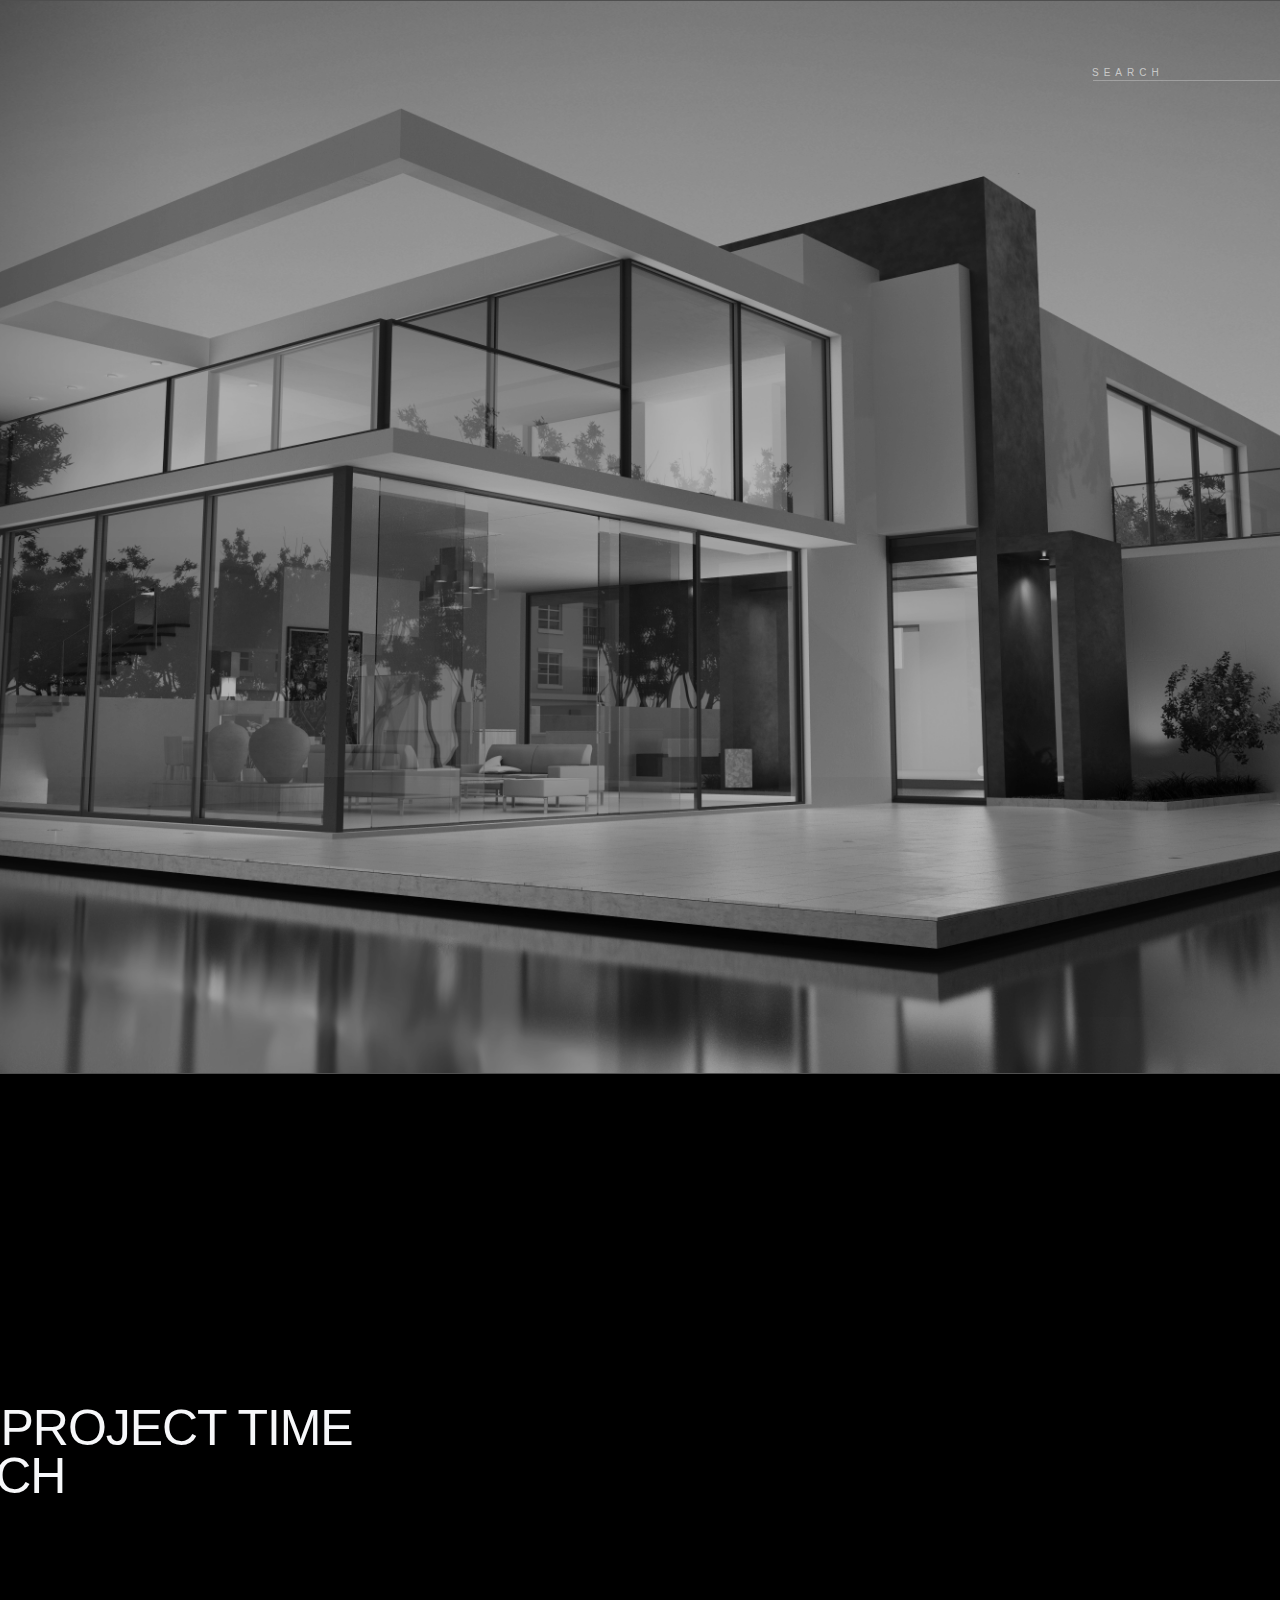
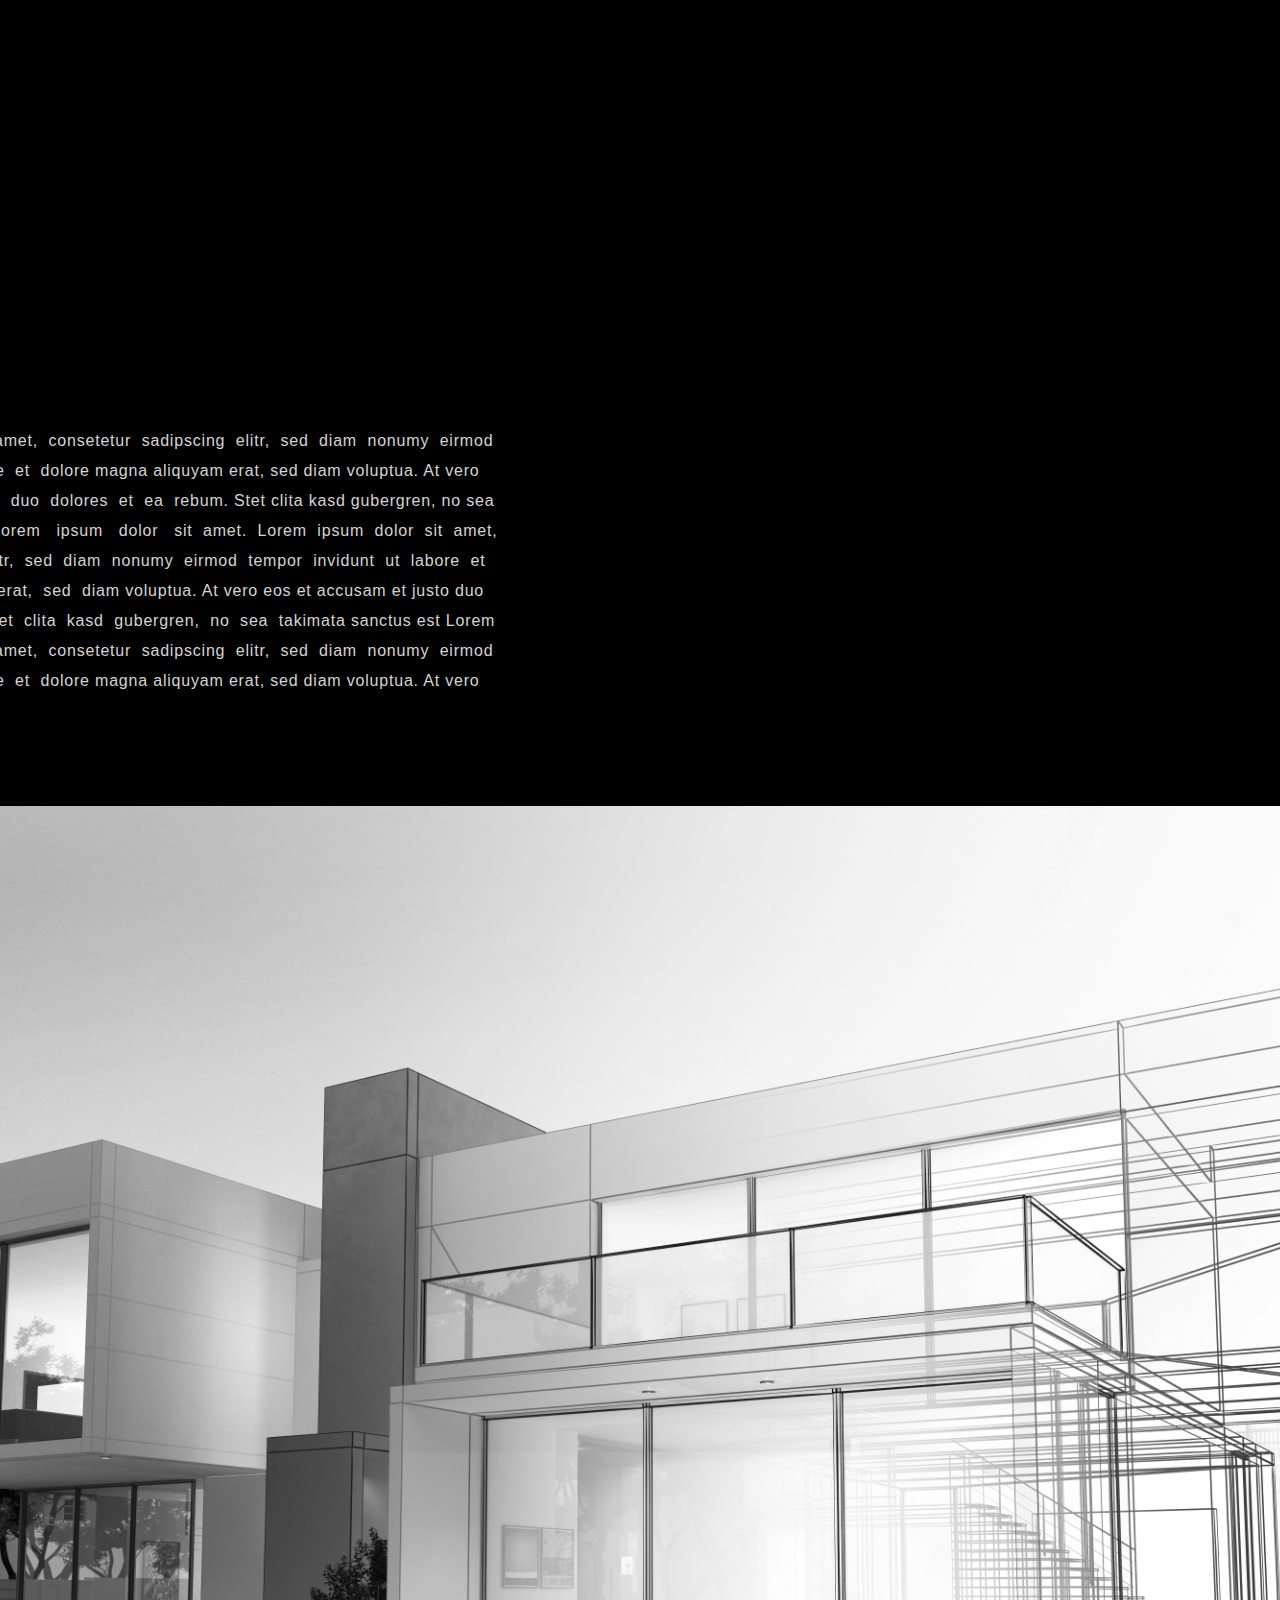
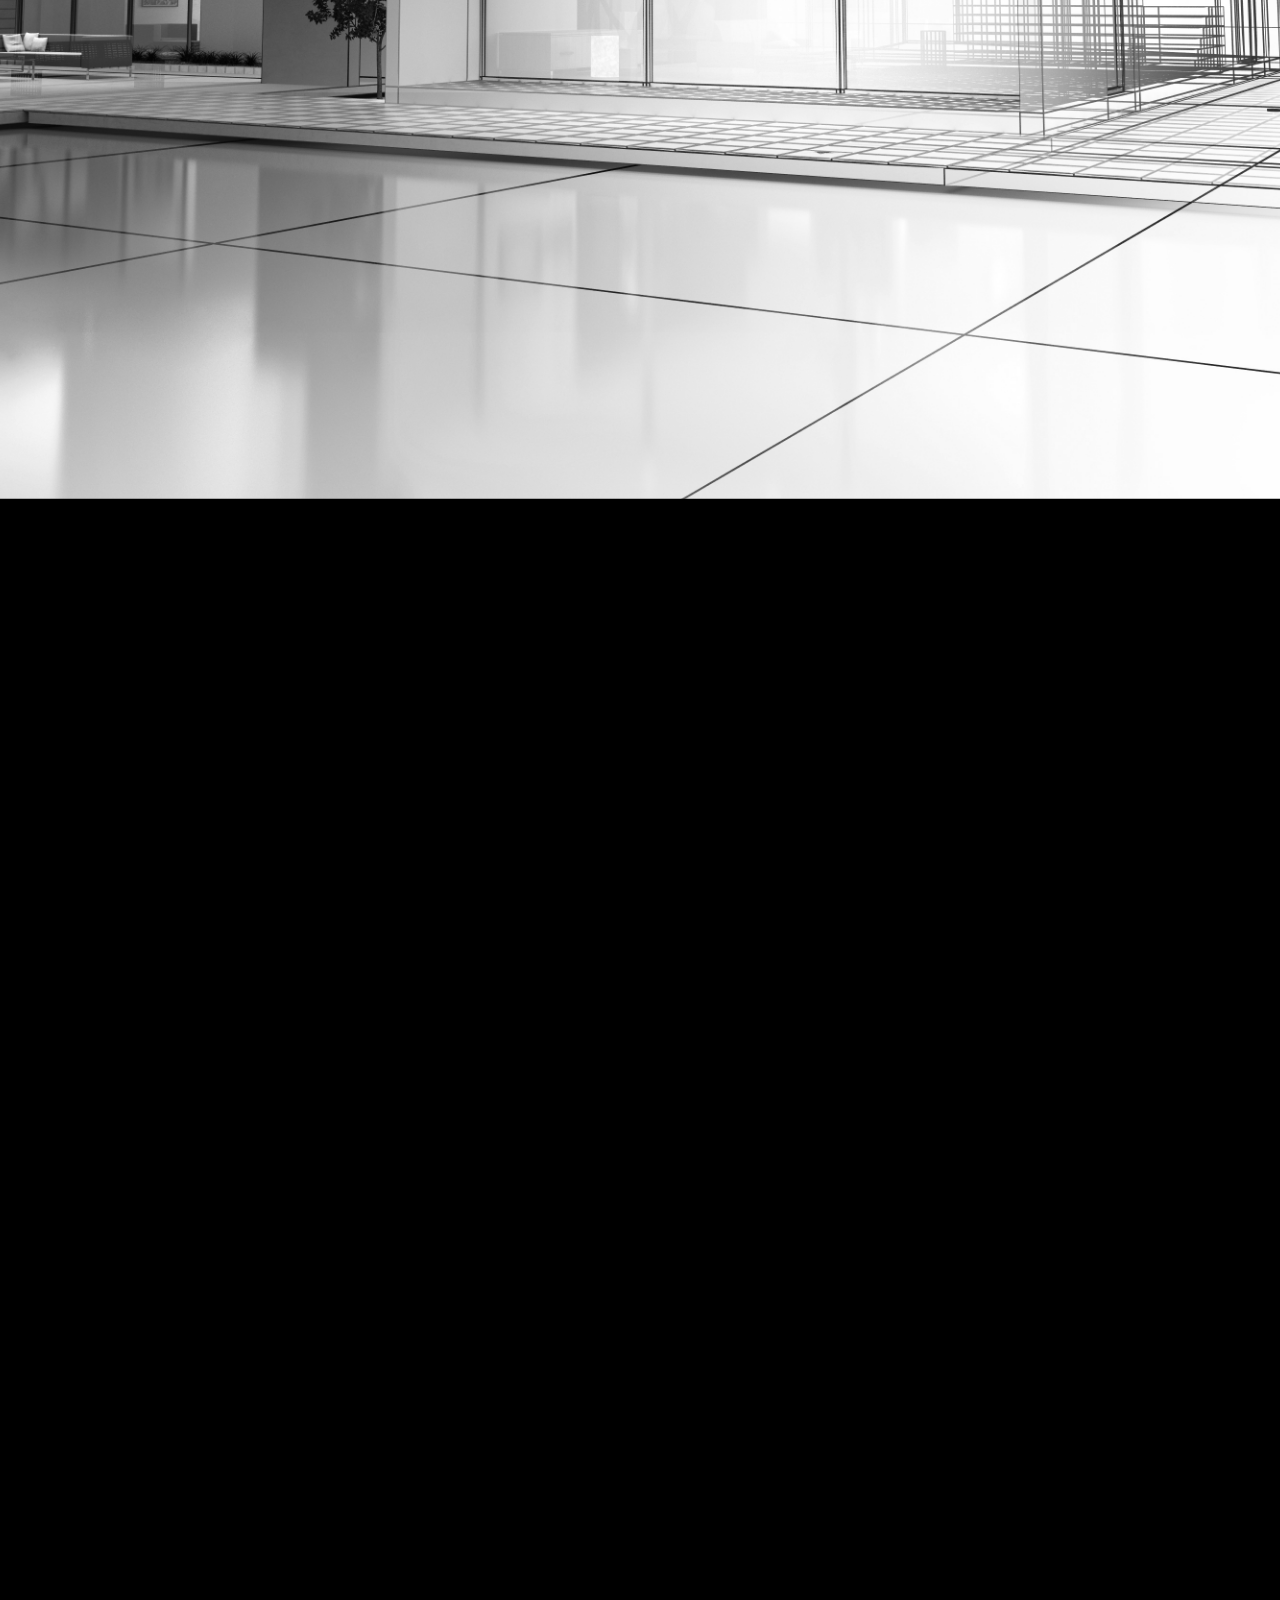
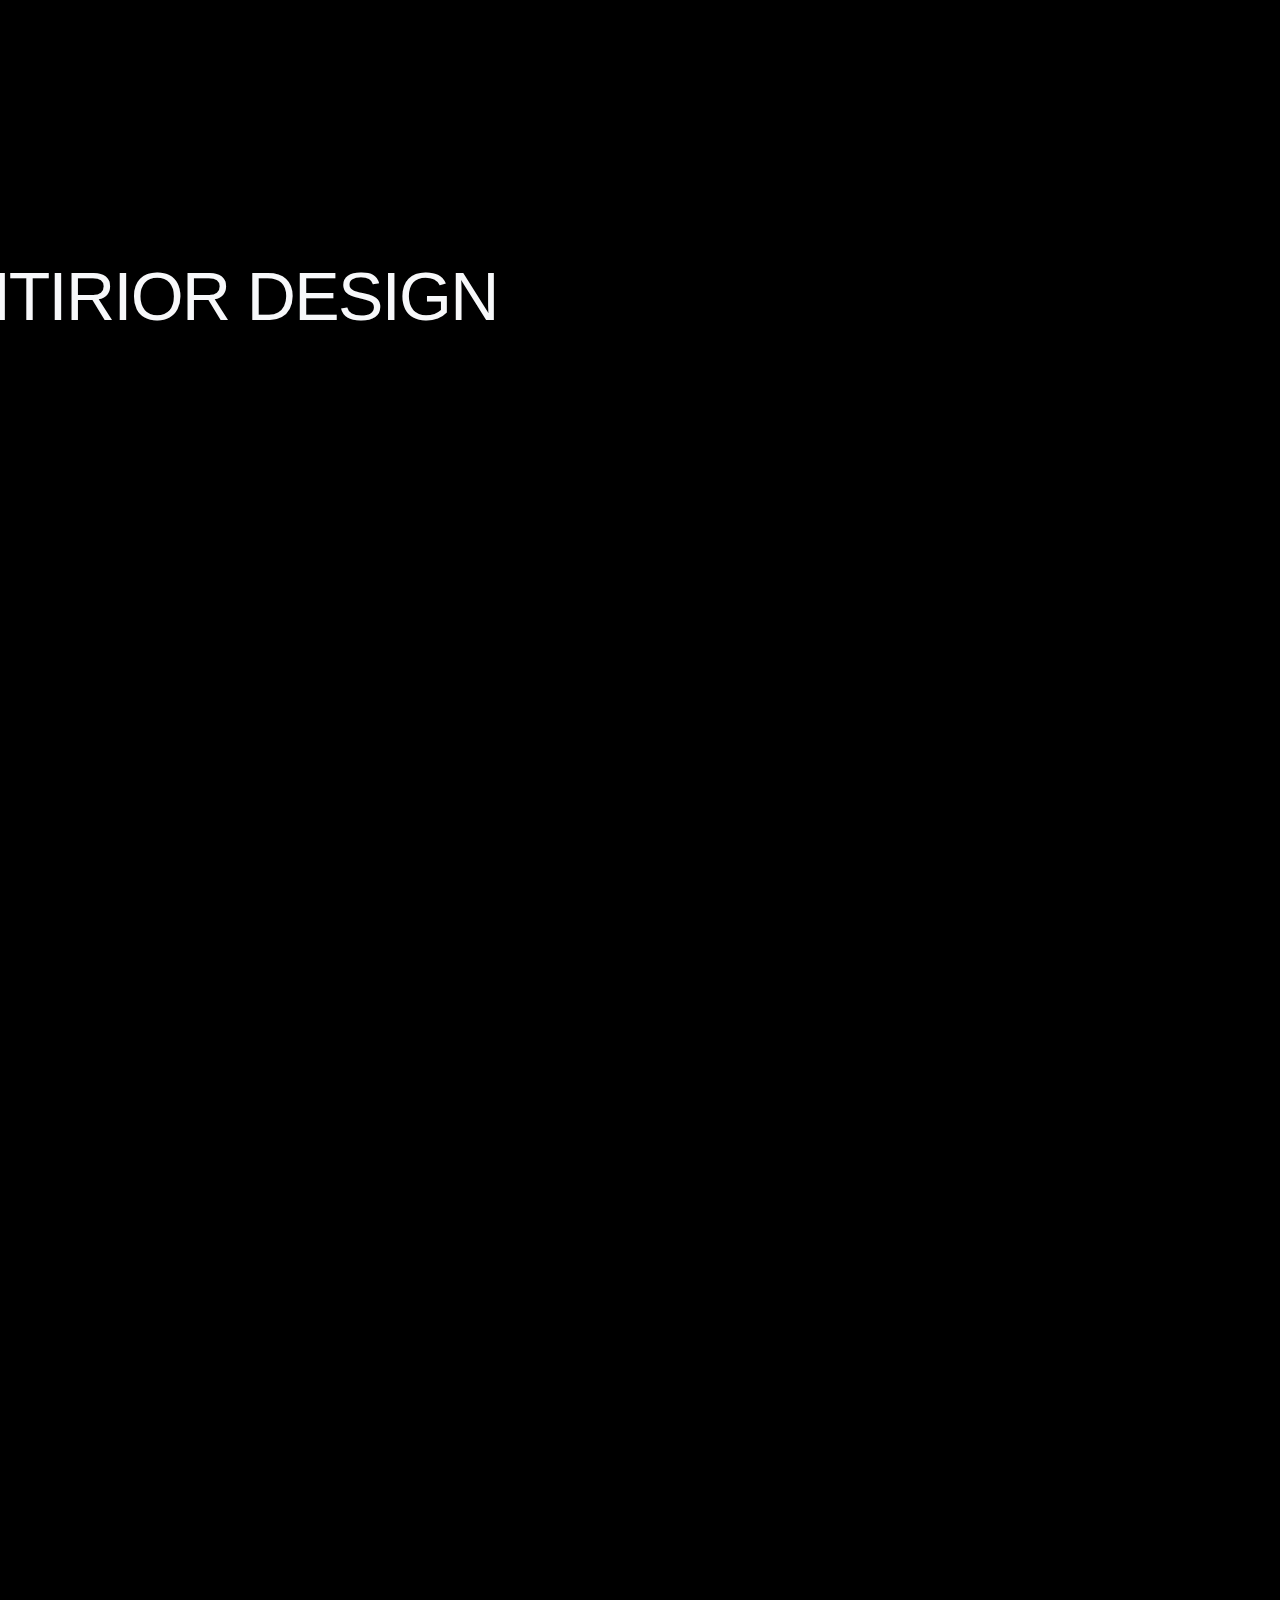
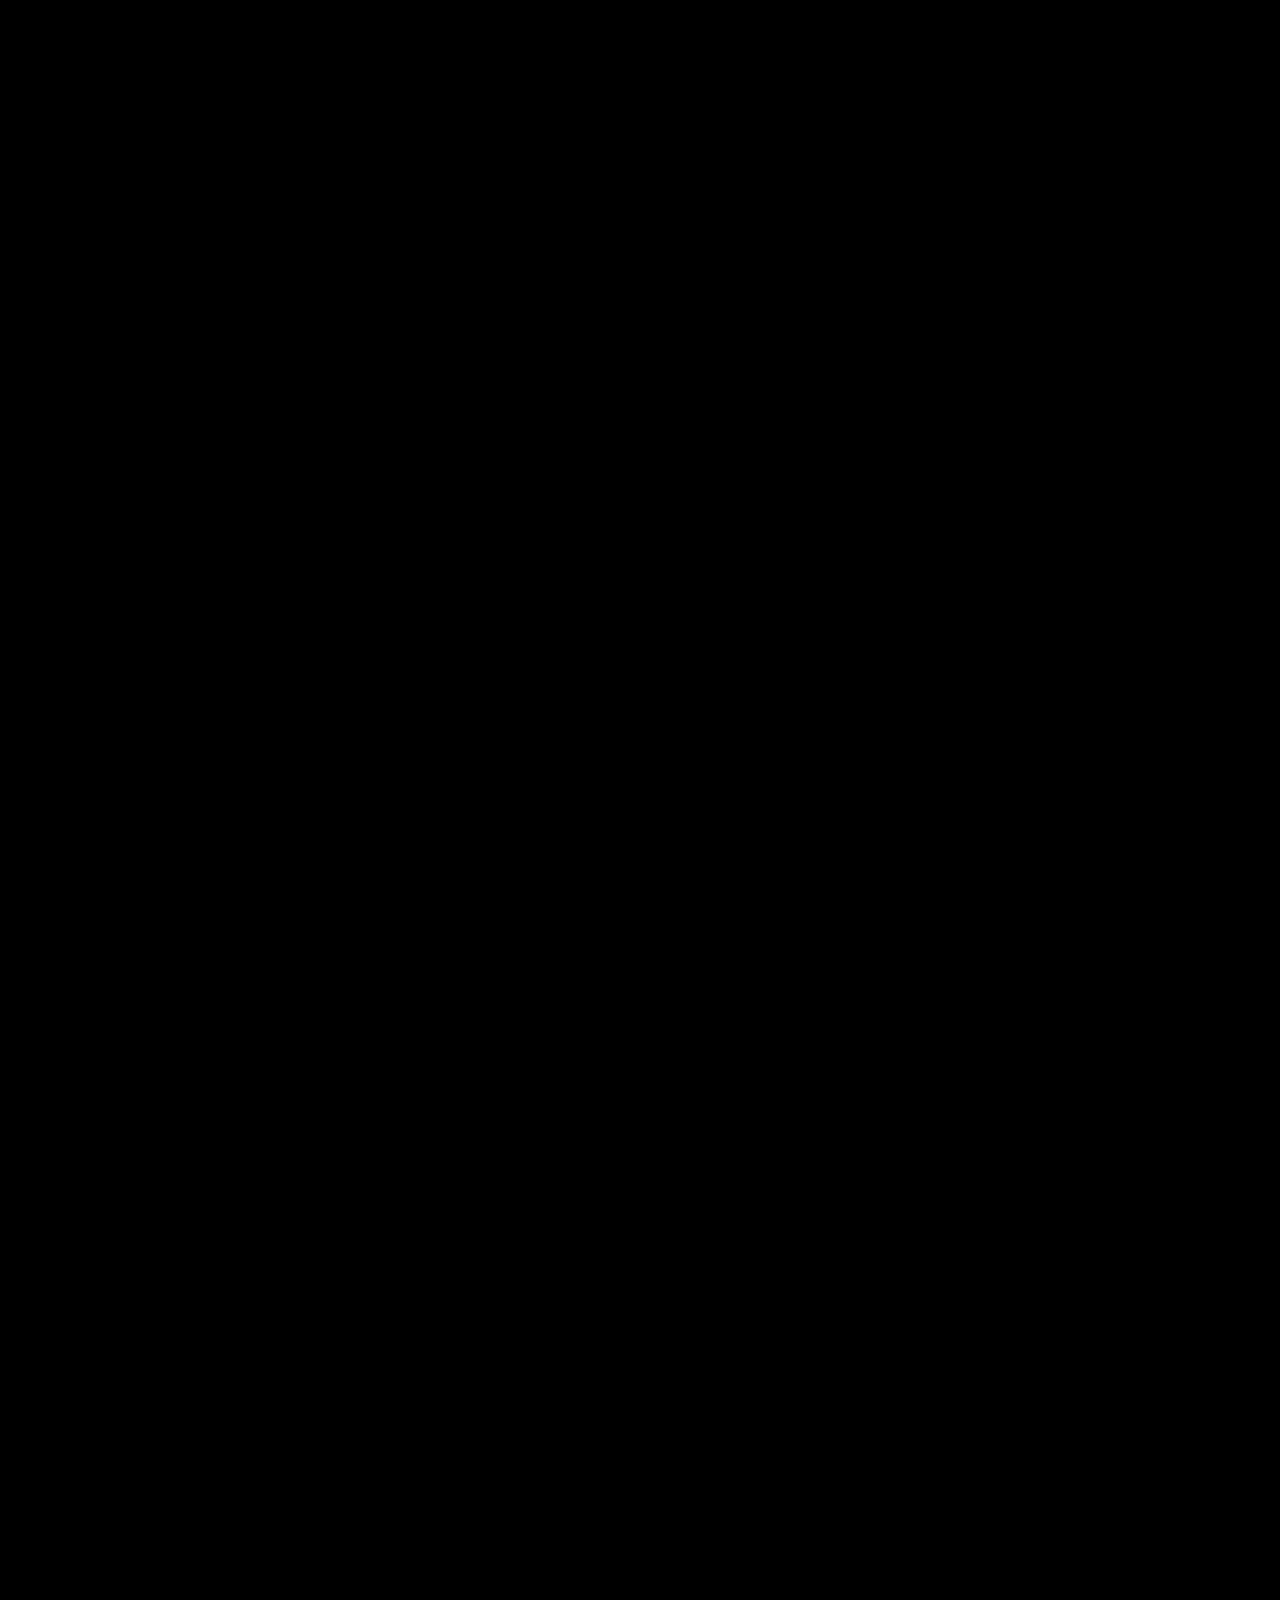
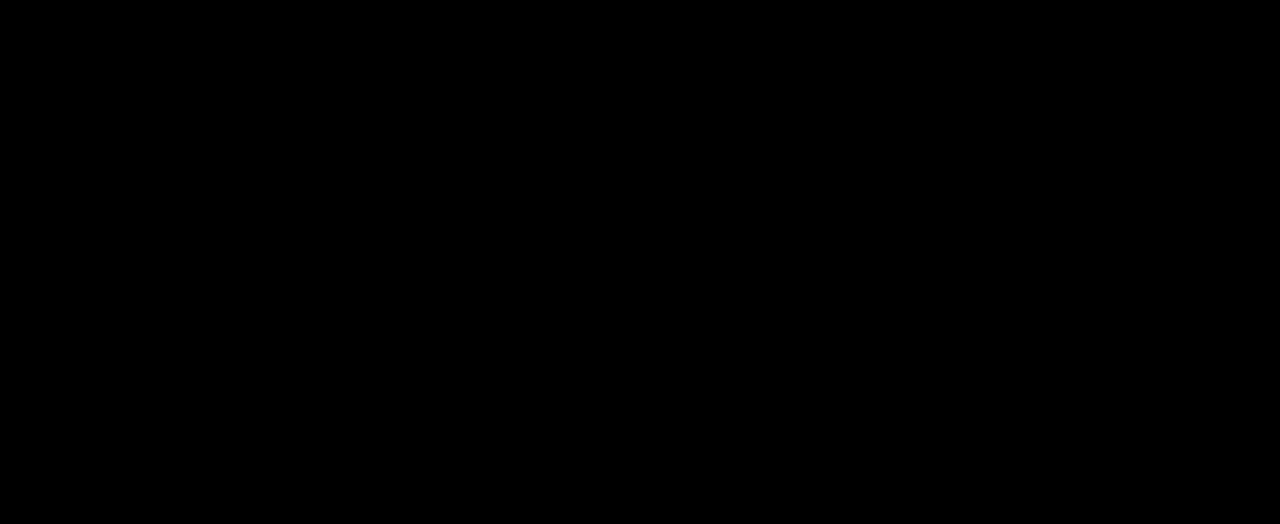
<file: index.html>
<!DOCTYPE html>
<html>
  <head>
    <meta charset="UTF-8" />
    <meta name="viewport" content="width=1920, maximum-scale=1.0" />
    <link rel="shortcut icon" href="./img/favicon.png" />
    <meta name="og:type" content="website" />
    <meta name="twitter:card" content="photo" />
    <link rel="stylesheet" type="text/css" href="css/index.css" />
    <link rel="stylesheet" type="text/css" href="css/dropdown-menu.css" />
    <title>HATCH - in project</title>
    <style>
      @font-face {
        font-family: "Gilroy-Light";
        font-style: normal;
        font-weight: 300;
        src: url("https://anima-uploads.s3.amazonaws.com/595ad6e9500609000b928e06/gilroy-light.otf") format("opentype");
      }

      .component-wrapper a,
      .screen a {
        text-decoration: none;
        display: contents;
      }

      .full-width-a {
        width: 100%;
      }

      .full-height-a {
        height: 100%;
      }

      .screen textarea:focus,
      .screen input:focus {
        outline: none;
      }

      .screen *,
      .component-wrapper * {
        box-sizing: border-box;
      }

      .screen div {
        -webkit-text-size-adjust: none;
      }

      .container-center-vertical,
      .container-center-horizontal {
        pointer-events: none;
        display: flex;
        flex-direction: row;
        padding: 0;
        margin: 0;
      }

      .container-center-vertical {
        align-items: center;
        height: 100%;
      }

      .container-center-horizontal {
        justify-content: center;
        width: 100%;
      }

      .container-center-vertical > *,
      .container-center-horizontal > * {
        pointer-events: auto;
        flex-shrink: 0;
      }

      .component-wrapper,
      .screen {
        overflow-wrap: break-word;
        word-wrap: break-word;
        word-break: break-all;
        word-break: break-word;
      }

      .auto-animated div {
        opacity: 0;
        position: absolute;
        --z-index: -1;
      }

      .auto-animated .container-center-vertical,
      .auto-animated .container-center-horizontal {
        opacity: 1;
      }

      .overlay {
        position: absolute;
        opacity: 0;
        display: none;
        top: 0;
        width: 100%;
        height: 100%;
        position: fixed;
      }

      .animate-appear {
        opacity: 0;
        display: block;
        animation: reveal 0.3s ease-in-out 1 normal forwards;
      }

      .animate-disappear {
        opacity: 1;
        display: block;
        animation: reveal 0.3s ease-in-out 1 reverse forwards;
      }

      .animate-nodelay {
        animation-delay: 0s;
      }

      @keyframes reveal {
        from {
          opacity: 0;
        }
        to {
          opacity: 1;
        }
      }
      .align-self-flex-start {
        align-self: flex-start;
      }
      .align-self-flex-end {
        align-self: flex-end;
      }
      .align-self-flex-center {
        align-self: center;
      }
      .valign-text-middle {
        display: flex;
        flex-direction: column;
        justify-content: center;
      }
      .valign-text-bottom {
        display: flex;
        flex-direction: column;
        justify-content: flex-end;
      }
      input:focus {
        outline: none;
      }
      .component-wrapper,
      .component-wrapper * {
        pointer-events: none;
      }

      .component-wrapper a *,
      .component-wrapper a,
      .component-wrapper input,
      .component-wrapper video,
      .component-wrapper iframe,
      .listeners-active,
      .listeners-active * {
        pointer-events: auto;
      }

      .hidden,
      .hidden * {
        visibility: hidden;
        pointer-events: none;
      }

      .smart-layers-pointers,
      .smart-layers-pointers * {
        pointer-events: auto;
        visibility: visible;
      }

      .component-wrapper.not-ready,
      .component-wrapper.not-ready * {
        visibility: hidden !important;
      }

      .listeners-active-click,
      .listeners-active-click * {
        cursor: pointer;
      }
    </style>
  </head>
  <body style="margin: 0; background: rgba(0, 0, 0, 1)">
    <input type="hidden" id="anPageName" name="page" value="index" />
    <div class="container-center-horizontal">
      <div class="index screen">
        <div class="auto-flex16-C61RwL">
          <div class="auto-flex6-xtUnfY">
            <div class="auto-flex2-rtwSNm">
              <div class="overlap-group-v4buX5">
                <img class="bg-K9hOVg" src="img/bg@1x.png" />
                <div class="fade-bg-K9hOVg"></div>
                <div class="villa-usan--york-2020-K9hOVg animate-enter">
                  <span class="span0-DQGBs5">VILLA USA<br /></span
                  ><span class="span1-DQGBs5">NEW YORK /&nbsp;&nbsp;2020</span>
                </div>
                <a href="https://a1hub.github.io/hatch-home">
                  <div class="logo-K9hOVg animate-enter13"></div
                ></a>
                <div class="search-icon-K9hOVg">
                  <img class="line-4xeNsK" src="img/line@1x.png" />
                  <img class="circle-4xeNsK" src="img/circle@1x.png" />
                </div>
                <a href="javascript:ShowOverlay('dropdown-menu', 'animate-appear');">
                  <div class="drop-menu-K9hOVg">
                    <img class="line-1-rjspPX" src="img/line-1@1x.png" />
                    <img class="line-2-rjspPX" src="img/line-2@1x.png" />
                    <img class="line-3-rjspPX" src="img/line-3@1x.png" /></div
                ></a>
                <div class="search-hover-K9hOVg smart-layers-pointers">
                  <input class="search-jfmjnN" name="search0" placeholder="SEARCH" />
                  <img class="underline-jfmjnN" src="img/underline@1x.png" />
                  <img class="x2-jfmjnN" src="img/x1@1x.png" />
                  <img class="x1-jfmjnN" src="img/x1@1x.png" />
                </div>
              </div>
              <div class="auto-flex-v4buX5">
                <img class="path-28581-x1oSyv animate-enter2" show-on-scroll src="img/path-28581-1@1x.png" />
                <div class="x450-sq-m3--2020-march-x1oSyv">450 SQ. M.<br />3 MONTH - PROJECT TIME 2020 / MARCH</div>
              </div>
              <div class="auto-flex1-v4buX5">
                <div class="group-17954-z95nc8">
                  <div class="group-14916-ELSGO3">
                    <div class="group-14999-pirOxY">
                      <div class="group-17952-HlxExE">
                        <div class="group-17953-zCMFT5">
                          <div class="lorem-ipsu-edjustifed-o3hjZ0 gilroy-light-quill-gray-16px">
                            Lorem&nbsp;&nbsp;
                            ipsum&nbsp;&nbsp;dolor&nbsp;&nbsp;sit&nbsp;&nbsp;amet,&nbsp;&nbsp;consetetur&nbsp;&nbsp;sadipscing&nbsp;&nbsp;elitr,&nbsp;&nbsp;sed&nbsp;&nbsp;diam&nbsp;&nbsp;nonumy&nbsp;&nbsp;eirmod&nbsp;&nbsp;<br />tempor&nbsp;&nbsp;invidunt&nbsp;&nbsp;ut&nbsp;&nbsp;labore&nbsp;&nbsp;et&nbsp;&nbsp;dolore
                            magna aliquyam erat, sed diam voluptua. At vero
                            <br />eos&nbsp;&nbsp;et&nbsp;&nbsp;accusam&nbsp;&nbsp;et&nbsp;&nbsp;justo&nbsp;&nbsp;duo&nbsp;&nbsp;dolores&nbsp;&nbsp;et&nbsp;&nbsp;ea&nbsp;&nbsp;rebum.
                            Stet clita kasd gubergren, no sea <br />takimata&nbsp;&nbsp; sanctus&nbsp;&nbsp;
                            est&nbsp;&nbsp; Lorem&nbsp;&nbsp; ipsum&nbsp;&nbsp; dolor&nbsp;&nbsp;
                            sit&nbsp;&nbsp;amet.&nbsp;&nbsp;Lorem&nbsp;&nbsp;ipsum&nbsp;&nbsp;dolor&nbsp;&nbsp;sit&nbsp;&nbsp;amet,&nbsp;&nbsp;<br />consetetur&nbsp;&nbsp;sadipscing&nbsp;&nbsp;elitr,&nbsp;&nbsp;sed&nbsp;&nbsp;diam&nbsp;&nbsp;nonumy&nbsp;&nbsp;eirmod&nbsp;&nbsp;tempor&nbsp;&nbsp;invidunt&nbsp;&nbsp;ut&nbsp;&nbsp;labore&nbsp;&nbsp;et
                            <br />dolore&nbsp;&nbsp;magna&nbsp;&nbsp;aliquyam&nbsp;&nbsp;erat,&nbsp;&nbsp;sed&nbsp;&nbsp;diam
                            voluptua. At vero eos et accusam et justo duo
                            <br />dolores&nbsp;&nbsp;et&nbsp;&nbsp;ea&nbsp;&nbsp;rebum.&nbsp;&nbsp;Stet&nbsp;&nbsp;clita&nbsp;&nbsp;kasd&nbsp;&nbsp;gubergren,&nbsp;&nbsp;no&nbsp;&nbsp;sea&nbsp;&nbsp;takimata
                            sanctus est Lorem <br />Lorem&nbsp;&nbsp;
                            ipsum&nbsp;&nbsp;dolor&nbsp;&nbsp;sit&nbsp;&nbsp;amet,&nbsp;&nbsp;consetetur&nbsp;&nbsp;sadipscing&nbsp;&nbsp;elitr,&nbsp;&nbsp;sed&nbsp;&nbsp;diam&nbsp;&nbsp;nonumy&nbsp;&nbsp;eirmod&nbsp;&nbsp;<br />tempor&nbsp;&nbsp;invidunt&nbsp;&nbsp;ut&nbsp;&nbsp;labore&nbsp;&nbsp;et&nbsp;&nbsp;dolore
                            magna aliquyam erat, sed diam voluptua. At vero
                          </div>
                        </div>
                      </div>
                    </div>
                  </div>
                </div>
                <img class="group-17951-z95nc8 animate-enter3" show-on-scroll src="img/group-17951@1x.png" />
              </div>
              <div class="group-17950-v4buX5 animate-enter1" show-on-scroll>
                <div class="group-17946-uEPjni">
                  <img class="path-31510-yHmv97" src="img/path-31510@1x.png" />
                  <img class="path-31511-yHmv97" src="img/path-31511@1x.png" />
                  <img class="path-31512-yHmv97" src="img/path-31512@1x.png" />
                </div>
                <img class="group-17947-uEPjni" src="img/group-17947@1x.png" />
                <div class="group-17948-uEPjni"></div>
                <img class="group-17949-uEPjni" src="img/group-17949@1x.png" />
              </div>
              <img class="path-28581-v4buX5" src="img/path-28581@1x.png" />
            </div>
            <div class="auto-flex5-rtwSNm">
              <div class="auto-flex3-8y65xc">
                <div class="by-lorem-iobsim-mfTDSa animate-enter4" show-on-scroll>BY LOREM IOBSIM</div>
                <div class="group-17978-mfTDSa animate-enter6" show-on-scroll>
                  <div class="group-14999-SHNz2i">
                    <div class="lorem-ipsu-edjustifed-ouJPeQ gilroy-light-quill-gray-16px">
                      Lorem&nbsp;&nbsp;
                      ipsum&nbsp;&nbsp;dolor&nbsp;&nbsp;sit&nbsp;&nbsp;amet,&nbsp;&nbsp;consetetur&nbsp;&nbsp;sadipscing&nbsp;&nbsp;elitr,&nbsp;&nbsp;sed&nbsp;&nbsp;diam&nbsp;&nbsp;nonumy&nbsp;&nbsp;eirmod&nbsp;&nbsp;<br />tempor&nbsp;&nbsp;invidunt&nbsp;&nbsp;ut&nbsp;&nbsp;labore&nbsp;&nbsp;et&nbsp;&nbsp;dolore
                      magna aliquyam erat, sed diam voluptua. At vero
                      <br />eos&nbsp;&nbsp;et&nbsp;&nbsp;accusam&nbsp;&nbsp;et&nbsp;&nbsp;justo&nbsp;&nbsp;duo&nbsp;&nbsp;dolores&nbsp;&nbsp;et
                    </div>
                  </div>
                </div>
                <div class="intirior-design-mfTDSa">INTIRIOR DESIGN</div>
                <div class="group-17955-mfTDSa animate-enter5" show-on-scroll>
                  <div class="group-14999-tZ3jDR">
                    <div class="lorem-ipsu-edjustifed-bXJfTw gilroy-light-quill-gray-16px">
                      Lorem&nbsp;&nbsp;
                      ipsum&nbsp;&nbsp;dolor&nbsp;&nbsp;sit&nbsp;&nbsp;amet,&nbsp;&nbsp;consetetur&nbsp;&nbsp;sadipscing&nbsp;&nbsp;elitr,&nbsp;&nbsp;sed&nbsp;&nbsp;diam&nbsp;&nbsp;nonumy&nbsp;&nbsp;eirmod&nbsp;&nbsp;<br />tempor&nbsp;&nbsp;invidunt&nbsp;&nbsp;ut&nbsp;&nbsp;labore&nbsp;&nbsp;et&nbsp;&nbsp;dolore
                      magna aliquyam erat, sed diam voluptua. At vero
                      <br />eos&nbsp;&nbsp;et&nbsp;&nbsp;accusam&nbsp;&nbsp;et&nbsp;&nbsp;justo&nbsp;&nbsp;duo&nbsp;&nbsp;dolores&nbsp;&nbsp;et&nbsp;&nbsp;ea&nbsp;&nbsp;rebum.
                      Stet clita kasd gubergren, no sea <br />takimata&nbsp;&nbsp; sanctus&nbsp;&nbsp; est&nbsp;&nbsp;
                      Lorem&nbsp;&nbsp; ipsum&nbsp;&nbsp; dolor&nbsp;&nbsp;
                      sit&nbsp;&nbsp;amet.&nbsp;&nbsp;Lorem&nbsp;&nbsp;ipsum&nbsp;&nbsp;dolor&nbsp;&nbsp;sit&nbsp;&nbsp;amet,&nbsp;&nbsp;<br />consetetur&nbsp;&nbsp;sadipscing&nbsp;&nbsp;elitr,&nbsp;&nbsp;sed&nbsp;&nbsp;diam&nbsp;&nbsp;nonumy&nbsp;&nbsp;eirmod&nbsp;&nbsp;tempor&nbsp;&nbsp;invidunt&nbsp;&nbsp;ut&nbsp;&nbsp;labore&nbsp;&nbsp;et
                      <br />dolore&nbsp;&nbsp;magna&nbsp;&nbsp;aliquyam&nbsp;&nbsp;erat,&nbsp;&nbsp;sed&nbsp;&nbsp;diam
                      voluptua. At vero eos et accusam et justo duo
                      <br />dolores&nbsp;&nbsp;et&nbsp;&nbsp;ea&nbsp;&nbsp;rebum.&nbsp;&nbsp;Stet&nbsp;&nbsp;clita&nbsp;&nbsp;kasd&nbsp;&nbsp;gubergren,&nbsp;&nbsp;no&nbsp;&nbsp;sea&nbsp;&nbsp;takimata
                      sanctus est Lorem <br />Lorem&nbsp;&nbsp;
                      ipsum&nbsp;&nbsp;dolor&nbsp;&nbsp;sit&nbsp;&nbsp;amet,&nbsp;&nbsp;consetetur&nbsp;&nbsp;sadipscing&nbsp;&nbsp;elitr,&nbsp;&nbsp;sed&nbsp;&nbsp;diam&nbsp;&nbsp;nonumy&nbsp;&nbsp;eirmod&nbsp;&nbsp;<br />tempor&nbsp;&nbsp;invidunt&nbsp;&nbsp;ut&nbsp;&nbsp;labore&nbsp;&nbsp;et&nbsp;&nbsp;dolore
                      magna aliquyam erat, sed diam voluptua. At vero
                      <br />eos&nbsp;&nbsp;et&nbsp;&nbsp;accusam&nbsp;&nbsp;et&nbsp;&nbsp;justo&nbsp;&nbsp;duo&nbsp;&nbsp;dolores&nbsp;&nbsp;et&nbsp;&nbsp;ea&nbsp;&nbsp;rebum.
                      Stet clita kasd gubergren, no sea <br />takimata&nbsp;&nbsp; sanctus&nbsp;&nbsp; est&nbsp;&nbsp;
                      Lorem&nbsp;&nbsp; ipsum&nbsp;&nbsp; dolor&nbsp;&nbsp;
                      sit&nbsp;&nbsp;amet.&nbsp;&nbsp;Lorem&nbsp;&nbsp;ipsum&nbsp;&nbsp;dolor&nbsp;&nbsp;sit&nbsp;&nbsp;amet,
                    </div>
                  </div>
                </div>
              </div>
              <div class="auto-flex4-8y65xc">
                <img
                  class="brent-nina-unsplash-1-JmxzWw animate-enter12"
                  show-on-scroll
                  src="img/brent-ninaber-gdllhuyn360-unsplash-1@1x.png"
                />
                <img class="path-28581-JmxzWw animate-enter7" show-on-scroll src="img/path-28581-2@1x.png" />
                <img class="path-28581-MwnjdL animate-enter8" show-on-scroll src="img/path-28581-3@1x.png" />
              </div>
            </div>
            <div class="overlap-group1-rtwSNm">
              <img class="rectangle-768-Ax5ePz animate-enter9" show-on-scroll src="img/rectangle-768@1x.png" />
              <img class="rectangle-769-Ax5ePz animate-enter10" show-on-scroll src="img/rectangle-769@1x.png" />
              <img class="rectangle-770-Ax5ePz animate-enter11" show-on-scroll src="img/rectangle-770@1x.png" />
            </div>
          </div>
          <div class="auto-flex15-xtUnfY">
            <a href="https://a1hub.github.io/hatch-home" class="align-self-flex-start"
              ><img class="hatch-11H6WR animate-enter31" show-on-scroll src="img/hatch@1x.png"
            /></a>
            <div class="auto-flex14-11H6WR">
              <div class="contact-nh64OX gilroy-light-white-18px animate-enter30" show-on-scroll>CONTACT</div>
              <div class="auto-flex13-nh64OX">
                <div class="auto-flex12-6qnxVT">
                  <img class="send-icon-5udxgX animate-enter29" show-on-scroll src="img/send-icon@1x.png" />
                  <img class="telephone-5udxgX animate-enter28" show-on-scroll src="img/telephone@1x.png" />
                </div>
                <div class="auto-flex10-6qnxVT">
                  <div class="infohatchcomsa-NdZ7l8 gilroy-light-concord-13px animate-enter26" show-on-scroll>
                    info@hatch.com.sa
                  </div>
                  <div class="x966-556096364-NdZ7l8 gilroy-light-concord-13px animate-enter27" show-on-scroll>
                    +966-556096364
                  </div>
                </div>
              </div>
            </div>
            <div class="auto-flex11-11H6WR">
              <div class="auto-flex9-hoocu7">
                <div class="popular-searches-9x11xq gilroy-light-white-18px animate-enter25" show-on-scroll>
                  POPULAR SEARCHES
                </div>
                <div class="how-would---arcitects-9x11xq gilroy-light-concord-13px animate-enter22" show-on-scroll>
                  How Would You Describe Hatch Arcitects?
                </div>
                <div class="w-hat-are--rchitectst-9x11xq gilroy-light-concord-13px animate-enter23" show-on-scroll>
                  What Are The Characters Of Hatch Architectst?
                </div>
                <div class="whats-dose-stands-for-9x11xq gilroy-light-concord-13px animate-enter24" show-on-scroll>
                  Whats Dose Hatch Architects Stands For?
                </div>
              </div>
              <div class="auto-flex8-hoocu7">
                <div class="latest-posts-K11Qpc gilroy-light-white-18px animate-enter21" show-on-scroll>
                  LATEST POSTS
                </div>
                <div class="exceptional-projetcs-K11Qpc gilroy-light-concord-13px animate-enter18" show-on-scroll>
                  Exceptional Projetcs
                </div>
                <div class="featured-projects-K11Qpc gilroy-light-concord-13px animate-enter19" show-on-scroll>
                  Featured Projects
                </div>
                <div class="recen-tly--d-projects-K11Qpc gilroy-light-concord-13px animate-enter20" show-on-scroll>
                  Recently Added Projects
                </div>
              </div>
              <div class="auto-flex7-hoocu7">
                <div class="about-hatch-mVcCxc gilroy-light-white-18px animate-enter17" show-on-scroll>ABOUT HATCH</div>
                <div class="about-us-mVcCxc gilroy-light-concord-13px animate-enter14" show-on-scroll>About Us</div>
                <div class="lorem-ipsum-mVcCxc gilroy-light-concord-13px animate-enter15" show-on-scroll>
                  Lorem Ipsum
                </div>
                <div class="loreim-ipsiom-mVcCxc gilroy-light-concord-13px animate-enter16" show-on-scroll>
                  Loreim Ipsiom
                </div>
              </div>
            </div>
          </div>
        </div>
        <div class="auto-flex17-C61RwL">
          <img class="insta-YPAPLd" src="img/insta@1x.png" />
          <img class="facebook-YPAPLd" src="img/facebook-@1x.png" />
          <img class="twitter-YPAPLd" src="img/twitter@1x.png" />
          <div class="linkedin-YPAPLd">
            <img class="linkedin-n-PyxwkR" src="img/linkedin-n@1x.png" />
            <img class="linkedin-line-PyxwkR" src="img/linkedin-line@1x.png" />
            <img class="linkedin-circle-PyxwkR" src="img/linkedin-circle@1x.png" />
          </div>
          <img class="youtube-YPAPLd" src="img/youtube@1x.png" />
        </div>
      </div>
    </div>
    <div id="overlay-dropdown-menu" class="overlay" style="min-height: 8524px">
      <div class="container-center-horizontal">
        <div class="dropdown-menu screen">
          <div class="menu-C61RwL">
            <div class="rectangle-full-menu-SQ9Gz0"></div>
          <a href="index.html">
            <div class="exit-SQ9Gz0">
              <img class="path-x-iQKj7u" src="img/path-x@1x.png" />
              <img class="line-x-iQKj7u" src="img/line-x@1x.png" /></div
          ></a>
            <a href="https://a1hub.github.io/hatch-home"><div class="home-SQ9Gz0 gilroy-light-white-30px smart-layers-pointers">Home</div></a>
            <a href="https://a1hub.github.io/HATCH-arc/"><div class="architecture-SQ9Gz0 gilroy-light-white-30px smart-layers-pointers">Architecture</div></a>
            <a href="https://a1hub.github.io/HATCH-interior/"><div class="interior-design-SQ9Gz0 gilroy-light-white-30px smart-layers-pointers">Interior design</div></a>
            <a href="https://a1hub.github.io/hatch-products"><div class="product-design-SQ9Gz0 gilroy-light-white-30px smart-layers-pointers">product design</div></a>
            <a href="https://a1hub.github.io/hatch-news/"><div class="news-SQ9Gz0 gilroy-light-white-30px smart-layers-pointers">News</div></a>
            <a href="https://a1hub.github.io/HATCH-about/"><div class="about-us-SQ9Gz0 gilroy-light-white-30px smart-layers-pointers">About Us</div></a>
            <a href="https://a1hub.github.io/hatch-contact/"><div class="contact-us-SQ9Gz0 gilroy-light-white-30px smart-layers-pointers">Contact Us</div></a>
            <a href="https://a1hub.github.io/hatch-team/"><div class="the-team-SQ9Gz0 gilroy-light-white-30px smart-layers-pointers">The Team</div></a>

          </div>
        </div>
      </div>
    </div>
    <script>
      var overlay_id = "overlay-dropdown-menu";
      document.getElementById(overlay_id).addEventListener(
        "click",
        function (event) {
          var e = event || window.event;
          var clickedDiv = e.toElement || e.target;
          if (clickedDiv.parentElement.id == overlay_id) {
            HideOverlay("dropdown-menu", "animate-disappear");
          }
        },
        false
      );
    </script>
    <script>
      ShowOverlay = function (overlayName, animationName) {
        overlayName = "overlay-" + overlayName;
        var cssClasses = document.getElementById(overlayName).className.split(" ");
        var last = cssClasses.slice(-1)[0];
        if (last.lastIndexOf("animate") == -1) {
          document.getElementById(overlayName).className =
            document.getElementById(overlayName).className + " " + animationName;
        }
        if (window.loadAsyncSrc != undefined) {
          loadAsyncSrc();
        }
      };
      HideOverlay = function (overlayName, animationName) {
        overlayName = "overlay-" + overlayName;
        var cssClasses = document.getElementById(overlayName).className.split(" ");
        var last = cssClasses.slice(-1)[0];
        if (last.lastIndexOf("animate") != -1) {
          cssClasses.splice(-1);
          cssClasses.push(animationName);
          document.getElementById(overlayName).className = cssClasses.join(" ");

          cssClasses.splice(-1);
          setTimeout(function () {
            document.getElementById(overlayName).className = cssClasses.join(" ");
          }, 1100);
        }
        var vids = document.getElementsByTagName("video");
        if (vids) {
          for (var i = 0; i < vids.length; i++) {
            var video = vids.item(i);
            video.pause();
          }
        }
      };
    </script>
    <script>
      function ShowOnScroll() {
        this.toShow = [];
        this.nextEventY = undefined;
      }

      ShowOnScroll.prototype.show = function (e) {
        e.style.display = "";
      };

      ShowOnScroll.prototype.hide = function (e) {
        e.style.display = "none";
      };

      ShowOnScroll.prototype.getTop = function (e) {
        if (e.Top != undefined && e.Top != 0) {
          return e.Top;
        }
        var top = 0;
        var iter = e;
        do {
          top += iter.offsetTop || 0;
          iter = iter.offsetParent;
        } while (iter);
        e.Top = top;
        return top;
      };

      ShowOnScroll.prototype.onScroll = function () {
        var screenBottom = window.pageYOffset + window.innerHeight;
        if (this.nextEventY == undefined || this.nextEventY > screenBottom) {
          return;
        }
        this.nextEventY = undefined;
        for (var i = 0; i < this.toShow.length; i++) {
          var e = this.toShow[i];
          var top = this.getTop(e);
          if (top < screenBottom) {
            this.show(e);
            this.toShow.shift();
            i--;
          } else {
            this.nextEventY = top;
            break;
          }
        }
      };

      ShowOnScroll.prototype.resetScrolling = function () {
        // Clear state
        var screenBottom = window.pageYOffset + window.innerHeight;
        for (var i = 0; i < this.toShow.length; i++) {
          var e = this.toShow[i];
          this.show(e);
        }
        this.toShow = [];
        this.nextEventY == undefined;

        // Collect items
        var itemsToShowOnScroll = Array.prototype.slice.call(document.getElementsByTagName("*"));
        itemsToShowOnScroll = itemsToShowOnScroll.filter(function (e) {
          return e.getAttribute("show-on-scroll") != undefined;
        });
        var getTop = this.getTop;
        itemsToShowOnScroll.sort(function (a, b) {
          return getTop(a) - getTop(b);
        });
        for (var i = 0; i < itemsToShowOnScroll.length; i++) {
          var e = itemsToShowOnScroll[i];
          var top = this.getTop(e);
          if (top < screenBottom) {
            continue;
          }
          this.toShow.push(e);
          this.hide(e);
          this.nextEventY = this.nextEventY != undefined ? this.nextEventY : top;
        }
      };

      ShowOnScroll.prototype.handleEvent = function (e) {
        switch (e.type) {
          case "scroll":
            this.onScroll();
            break;
          case "resize":
            this.resetScrolling();
            break;
        }
      };

      ShowOnScroll.prototype.init = function () {
        this.resetScrolling();
        window.addEventListener("scroll", this);
        window.addEventListener("resize", this);
      };

      // After anima-src
      setTimeout(function () {
        var instShowOnScroll = new ShowOnScroll();
        instShowOnScroll.init();
      }, 250);
    </script>
  </body>
</html>
</file>
<file: css/dropdown-menu.css>
/* screen - dropdown-menu */

.dropdown-menu {
  align-items: flex-start;
  background-color: transparent;
  box-sizing: border-box;
  display: inline-flex;
  flex-direction: row;
  height: 1080px;
  justify-content: flex-start;
  min-width: 1920px;
  position: relative;
  width: auto;
}
.dropdown-menu .about-us-SQ9Gz0 {
  background-color: transparent;
  height: 3.33%;
  left: 72.29%;
  letter-spacing: 3.00px;
  line-height: 30px;
  opacity: 0.52;
  pointer-events: auto;
  position: absolute;
  text-align: center;
  top: 34.07%;
  transition: all 0.2s ease;
  white-space: nowrap;
  width: 7.81%;
}
.dropdown-menu .about-us-SQ9Gz0:hover {

opacity: 1;
}
.dropdown-menu .architecture-SQ9Gz0 {
  background-color: transparent;
  height: 3.33%;
  left: 72.29%;
  letter-spacing: 3.00px;
  line-height: 30px;
  opacity: 0.48;
  pointer-events: auto;
  position: absolute;
  text-align: center;
  top: 39.91%;
  transition: all 0.2s ease;
  white-space: nowrap;
  width: 10.52%;
}
.dropdown-menu .architecture-SQ9Gz0:hover {

opacity: 1;
}
.dropdown-menu .contact-us-SQ9Gz0 {
  background-color: transparent;
  height: 3.33%;
  left: 72.29%;
  letter-spacing: 3.00px;
  line-height: 30px;
  opacity: 0.51;
  pointer-events: auto;
  position: absolute;
  text-align: center;
  top: 68.98%;
  transition: all 0.2s ease;
  white-space: nowrap;
  width: 9.69%;
}
.dropdown-menu .contact-us-SQ9Gz0:hover {

opacity: 1;
}
.dropdown-menu .exit-SQ9Gz0 {
  background-color: transparent;
  height: 16px;
  position: absolute;
  right: calc(27.52% - 4px);
  top: 100px;
  width: 16px;
}
.dropdown-menu .home-SQ9Gz0 {
  background-color: transparent;
  height: 36px;
  letter-spacing: 3.00px;
  line-height: 30px;
  opacity: 0.51;
  pointer-events: auto;
  position: absolute;
  right: calc(23.99% - 23px);
  text-align: center;
  top: calc(29.21% - 11px);
  transition: all 0.2s ease;
  white-space: nowrap;
  width: 94px;
}
.dropdown-menu .home-SQ9Gz0:hover {

opacity: 1;
}
.dropdown-menu .interior-design-SQ9Gz0 {
  background-color: transparent;
  height: 3.33%;
  left: 72.29%;
  letter-spacing: 3.00px;
  line-height: 30px;
  opacity: 0.48;
  pointer-events: auto;
  position: absolute;
  text-align: center;
  top: 45.74%;
  transition: all 0.2s ease;
  white-space: nowrap;
  width: 12.50%;
}
.dropdown-menu .interior-design-SQ9Gz0:hover {

opacity: 1;
}
.dropdown-menu .line-x-iQKj7u {
  background-color: transparent;
  height: calc(100.00% + 1px);
  left: -1px;
  position: absolute;
  top: -1px;
  width: calc(100.00% + 1px);
}
.dropdown-menu .menu-C61RwL {
  background-color: transparent;
  flex-shrink: 0;
  height: 1080px;
  position: relative;
  width: 1920px;
}
.dropdown-menu .news-SQ9Gz0 {
  background-color: transparent;
  height: 3.33%;
  left: 72.29%;
  letter-spacing: 3.00px;
  line-height: 30px;
  opacity: 0.49;
  pointer-events: auto;
  position: absolute;
  text-align: center;
  top: 63.15%;
  transition: all 0.2s ease;
  white-space: nowrap;
  width: 4.37%;
}
.dropdown-menu .news-SQ9Gz0:hover {

opacity: 1;
}
.dropdown-menu .path-x-iQKj7u {
  background-color: transparent;
  height: calc(100.00% + 1px);
  left: -1px;
  position: absolute;
  top: -1px;
  width: calc(100.00% + 1px);
}
.dropdown-menu .product-design-SQ9Gz0 {
  background-color: transparent;
  height: 3.33%;
  left: 72.29%;
  letter-spacing: 3.00px;
  line-height: 30px;
  opacity: 0.48;
  pointer-events: auto;
  position: absolute;
  text-align: center;
  top: 51.48%;
  transition: all 0.2s ease;
  white-space: nowrap;
  width: 13.12%;
}
.dropdown-menu .product-design-SQ9Gz0:hover {

opacity: 1;
}
.dropdown-menu .rectangle-full-menu-SQ9Gz0 {
  background-color: var(--black);
  height: 100%;
  position: absolute;
  right: 0px;
  top: 0px;
  width: 640px;
}
.dropdown-menu .the-team-SQ9Gz0 {
  background-color: transparent;
  height: 3.33%;
  left: 72.29%;
  letter-spacing: 3.00px;
  line-height: 30px;
  opacity: 0.51;
  pointer-events: auto;
  position: absolute;
  text-align: center;
  top: 57.31%;
  transition: all 0.2s ease;
  white-space: nowrap;
  width: 8.23%;
}
.dropdown-menu .the-team-SQ9Gz0:hover {

opacity: 1;
}
.gilroy-light-concord-13px {
  color: var(--concord);
  font-family: 'Gilroy-Light', Helvetica, Arial, serif;
  font-size: 13px;
  font-style: normal;
  font-weight: 300;
}
.gilroy-light-quill-gray-16px {
  color: var(--quill-gray);
  font-family: 'Gilroy-Light', Helvetica, Arial, serif;
  font-size: 16px;
  font-style: normal;
  font-weight: 300;
}
.gilroy-light-white-18px {
  color: var(--white);
  font-family: 'Gilroy-Light', Helvetica, Arial, serif;
  font-size: 18px;
  font-style: normal;
  font-weight: 300;
}
.gilroy-light-white-30px {
  color: var(--white);
  font-family: 'Gilroy-Light', Helvetica, Arial, serif;
  font-size: 30px;
  font-style: normal;
  font-weight: 300;
}
:root {
  --black: rgba(0,0,0,1.0);
  --concord: rgba(125,125,125,1.0);
  --quill-gray: rgba(212,212,212,1.0);
  --whisper: rgba(247,248,250,1.0);
  --white: rgba(255,255,255,1.0);
}
</file>
<file: css/index.css>
/* screen - index */

.animate-enter {
  animation: animate-enter-frames 0.60s ease 0.00s 1 normal forwards;
  display: block;
opacity: 0;transform: translate(-25px, 0);
}
.animate-enter1 {
  animation: animate-enter1-frames 1.00s ease 0.00s 1 normal forwards;
  display: block;
opacity: 0;
}
.animate-enter10 {
  animation: animate-enter10-frames 1.00s ease 0.00s 1 normal forwards;
  display: block;
opacity: 0;transform: translate(-25px, 0);
}
.animate-enter11 {
  animation: animate-enter11-frames 1.00s ease 0.00s 1 normal forwards;
  display: block;
opacity: 0;transform: translate(25px, 0);
}
.animate-enter12 {
  animation: animate-enter12-frames 1.00s ease 0.00s 1 normal forwards;
  display: block;
opacity: 0;
transform: translate(225px, 0);
}
.animate-enter13 {
  animation: animate-enter13-frames 0.80s ease 0.00s 1 normal forwards;
  display: block;
opacity: 0;
}
.animate-enter14 {
  animation: animate-enter14-frames 1.00s ease 0.00s 1 normal forwards;
  display: block;
opacity: 0;
transform: scale(0.8);
}
.animate-enter15 {
  animation: animate-enter15-frames 1.00s ease 0.00s 1 normal forwards;
  display: block;
opacity: 0;
transform: scale(0.8);
}
.animate-enter16 {
  animation: animate-enter16-frames 1.00s ease 0.00s 1 normal forwards;
  display: block;
opacity: 0;
transform: scale(0.8);
}
.animate-enter17 {
  animation: animate-enter17-frames 1.00s ease 0.00s 1 normal forwards;
  display: block;
opacity: 0;
transform: scale(0.8);
}
.animate-enter18 {
  animation: animate-enter18-frames 1.00s ease 0.00s 1 normal forwards;
  display: block;
opacity: 0;
transform: scale(0.8);
}
.animate-enter19 {
  animation: animate-enter19-frames 1.00s ease 0.00s 1 normal forwards;
  display: block;
opacity: 0;
transform: scale(0.8);
}
.animate-enter2 {
  animation: animate-enter2-frames 0.60s ease 0.00s 1 normal forwards;
  display: block;
opacity: 0;
transform: translate(-225px, 0);
}
.animate-enter20 {
  animation: animate-enter20-frames 1.00s ease 0.00s 1 normal forwards;
  display: block;
opacity: 0;
transform: scale(0.8);
}
.animate-enter21 {
  animation: animate-enter21-frames 1.00s ease 0.00s 1 normal forwards;
  display: block;
opacity: 0;
transform: scale(0.8);
}
.animate-enter22 {
  animation: animate-enter22-frames 1.00s ease 0.00s 1 normal forwards;
  display: block;
opacity: 0;
transform: scale(0.8);
}
.animate-enter23 {
  animation: animate-enter23-frames 1.00s ease 0.00s 1 normal forwards;
  display: block;
opacity: 0;
transform: scale(0.8);
}
.animate-enter24 {
  animation: animate-enter24-frames 1.00s ease 0.00s 1 normal forwards;
  display: block;
opacity: 0;
transform: scale(0.8);
}
.animate-enter25 {
  animation: animate-enter25-frames 1.00s ease 0.00s 1 normal forwards;
  display: block;
opacity: 0;
transform: scale(0.8);
}
.animate-enter26 {
  animation: animate-enter26-frames 1.00s ease 0.00s 1 normal forwards;
  display: block;
opacity: 0;
transform: scale(0.8);
}
.animate-enter27 {
  animation: animate-enter27-frames 1.00s ease 0.00s 1 normal forwards;
  display: block;
opacity: 0;
transform: scale(0.8);
}
.animate-enter28 {
  animation: animate-enter28-frames 1.00s ease 0.00s 1 normal forwards;
  display: block;
opacity: 0;
transform: scale(0.8);
}
.animate-enter29 {
  animation: animate-enter29-frames 1.00s ease 0.00s 1 normal forwards;
  display: block;
opacity: 0;
transform: scale(0.8);
}
.animate-enter3 {
  animation: animate-enter3-frames 0.60s ease 0.00s 1 normal forwards;
  display: block;
opacity: 0;
transform: translate(225px, 0);
}
.animate-enter30 {
  animation: animate-enter30-frames 1.00s ease 0.00s 1 normal forwards;
  display: block;
opacity: 0;
transform: scale(0.8);
}
.animate-enter31 {
  animation: animate-enter31-frames 1.00s ease 0.00s 1 normal forwards;
  display: block;
opacity: 0;
transform: scale(0.8);
}
.animate-enter4 {
  animation: animate-enter4-frames 2.00s ease 0.00s 1 normal forwards;
  display: block;
opacity: 0;transform: translate(-25px, 0);
}
.animate-enter5 {
  animation: animate-enter5-frames 0.80s ease 0.00s 1 normal forwards;
  display: block;
opacity: 0;
transform: translate(-225px, 0);
}
.animate-enter6 {
  animation: animate-enter6-frames 1.00s ease 0.00s 1 normal forwards;
  display: block;
opacity: 0;
transform: translate(-225px, 0);
}
.animate-enter7 {
  animation: animate-enter7-frames 0.80s ease 0.00s 1 normal forwards;
  display: block;
opacity: 0;
transform: translate(225px, 0);
}
.animate-enter8 {
  animation: animate-enter8-frames 1.00s ease 0.00s 1 normal forwards;
  display: block;
opacity: 0;
transform: translate(225px, 0);
}
.animate-enter9 {
  animation: animate-enter9-frames 1.00s ease 0.00s 1 normal forwards;
  display: block;
opacity: 0;
}
.gilroy-light-concord-13px {
  color: var(--concord);
  font-family: 'Gilroy-Light', Helvetica, Arial, serif;
  font-size: 13px;
  font-style: normal;
  font-weight: 300;
}
.gilroy-light-quill-gray-16px {
  color: var(--quill-gray);
  font-family: 'Gilroy-Light', Helvetica, Arial, serif;
  font-size: 16px;
  font-style: normal;
  font-weight: 300;
}
.gilroy-light-white-18px {
  color: var(--white);
  font-family: 'Gilroy-Light', Helvetica, Arial, serif;
  font-size: 18px;
  font-style: normal;
  font-weight: 300;
}
.gilroy-light-white-30px {
  color: var(--white);
  font-family: 'Gilroy-Light', Helvetica, Arial, serif;
  font-size: 30px;
  font-style: normal;
  font-weight: 300;
}
.index {
  align-items: flex-start;
  background-color: var(--black);
  box-sizing: border-box;
  display: flex;
  flex-direction: column;
  height: auto;
  justify-content: flex-start;
  min-height: 8524px;
  position: relative;
  width: 1920px;
}
.index .about-hatch-mVcCxc {
  background-color: transparent;
  display: block;
  flex-shrink: 0;
  height: auto;
  letter-spacing: 0.90px;
  line-height: 25px;
  margin-bottom: -3px;
  min-height: 22px;
  min-width: 132px;
  position: relative;
  text-align: left;
  white-space: nowrap;
  width: auto;
opacity: 0;
transform: scale(0.8);
}
.index .about-us-mVcCxc {
  background-color: transparent;
  display: block;
  flex-shrink: 0;
  height: auto;
  letter-spacing: 0.00px;
  line-height: 25px;
  margin-bottom: -8px;
  margin-top: 5px;
  min-height: 17px;
  min-width: 57px;
  position: relative;
  text-align: left;
  white-space: nowrap;
  width: auto;
opacity: 0;
transform: scale(0.8);
}
.index .auto-flex-v4buX5 {
  align-items: center;
  background-color: transparent;
  box-sizing: border-box;
  display: inline-flex;
  flex-direction: row;
  flex-shrink: 0;
  height: 647px;
  justify-content: flex-start;
  margin-top: 3px;
  min-width: 1672px;
  position: relative;
  width: auto;
}
.index .auto-flex1-v4buX5 {
  align-items: flex-end;
  align-self: flex-end;
  background-color: transparent;
  box-sizing: border-box;
  display: inline-flex;
  flex-direction: row;
  flex-shrink: 0;
  height: 347px;
  justify-content: flex-start;
  margin-right: 0.09px;
  margin-top: 240px;
  min-width: 1808px;
  position: relative;
  width: auto;
}
.index .auto-flex10-6qnxVT {
  align-items: flex-start;
  background-color: transparent;
  box-sizing: border-box;
  display: flex;
  flex-direction: column;
  flex-shrink: 0;
  height: auto;
  justify-content: flex-start;
  margin-left: 11px;
  min-height: 48px;
  position: relative;
  width: 114px;
}
.index .auto-flex11-11H6WR {
  align-items: flex-start;
  background-color: transparent;
  box-sizing: border-box;
  display: inline-flex;
  flex-direction: row;
  flex-shrink: 0;
  height: 90px;
  justify-content: flex-start;
  margin-left: 172px;
  min-width: 995px;
  position: relative;
  width: auto;
}
.index .auto-flex12-6qnxVT {
  align-items: flex-start;
  align-self: flex-end;
  background-color: transparent;
  box-sizing: border-box;
  display: flex;
  flex-direction: column;
  flex-shrink: 0;
  height: auto;
  justify-content: flex-start;
  min-height: 46px;
  position: relative;
  width: 16px;
}
.index .auto-flex13-nh64OX {
  align-items: flex-start;
  background-color: transparent;
  box-sizing: border-box;
  display: inline-flex;
  flex-direction: row;
  flex-shrink: 0;
  height: 51px;
  justify-content: flex-start;
  margin-top: 15px;
  min-width: 142px;
  position: relative;
  width: auto;
}
.index .auto-flex14-11H6WR {
  align-items: flex-start;
  background-color: transparent;
  box-sizing: border-box;
  display: flex;
  flex-direction: column;
  flex-shrink: 0;
  height: auto;
  justify-content: flex-start;
  margin-bottom: 2.0px;
  margin-left: 141px;
  min-height: 89px;
  position: relative;
  width: 142px;
}
.index .auto-flex15-xtUnfY {
  align-items: flex-end;
  background-color: transparent;
  box-sizing: border-box;
  display: inline-flex;
  flex-direction: row;
  flex-shrink: 0;
  height: 130px;
  justify-content: flex-start;
  margin-left: 3.18px;
  margin-top: 83px;
  min-width: 1575px;
  position: relative;
  width: auto;
}
.index .auto-flex16-C61RwL {
  align-items: center;
  background-color: transparent;
  box-sizing: border-box;
  display: flex;
  flex-direction: column;
  flex-shrink: 0;
  height: auto;
  justify-content: flex-start;
  margin-left: -0.18px;
  min-height: 8412px;
  position: relative;
  width: 1920px;
}
.index .auto-flex17-C61RwL {
  align-items: flex-start;
  background-color: transparent;
  box-sizing: border-box;
  display: inline-flex;
  flex-direction: row;
  flex-shrink: 0;
  height: 17px;
  justify-content: flex-start;
  margin-left: 176.0px;
  margin-top: 11px;
  min-width: 120px;
  position: relative;
  width: auto;
}
.index .auto-flex2-rtwSNm {
  align-items: flex-start;
  background-color: transparent;
  box-sizing: border-box;
  display: flex;
  flex-direction: column;
  flex-shrink: 0;
  height: auto;
  justify-content: flex-start;
  min-height: 4104px;
  position: relative;
  width: 1920px;
}
.index .auto-flex3-8y65xc {
  align-items: flex-start;
  background-color: transparent;
  box-sizing: border-box;
  display: flex;
  flex-direction: column;
  flex-shrink: 0;
  height: auto;
  justify-content: flex-start;
  margin-bottom: 79.0px;
  min-height: 1178px;
  position: relative;
  width: 731px;
}
.index .auto-flex4-8y65xc {
  align-items: flex-end;
  background-color: transparent;
  box-sizing: border-box;
  display: flex;
  flex-direction: column;
  flex-shrink: 0;
  height: auto;
  justify-content: flex-start;
  margin-left: 29px;
  min-height: 1643px;
  position: relative;
  width: 776px;
}
.index .auto-flex5-rtwSNm {
  align-items: center;
  background-color: transparent;
  box-sizing: border-box;
  display: inline-flex;
  flex-direction: row;
  flex-shrink: 0;
  height: 1643px;
  justify-content: flex-start;
  margin-left: 144.18px;
  margin-top: 226px;
  min-width: 1536px;
  position: relative;
  width: auto;
}
.index .auto-flex6-xtUnfY {
  align-items: center;
  background-color: transparent;
  box-sizing: border-box;
  display: flex;
  flex-direction: column;
  flex-shrink: 0;
  height: auto;
  justify-content: flex-start;
  min-height: 8199px;
  position: relative;
  width: 1920px;
}
.index .auto-flex7-hoocu7 {
  align-items: flex-start;
  background-color: transparent;
  box-sizing: border-box;
  display: flex;
  flex-direction: column;
  flex-shrink: 0;
  height: auto;
  justify-content: flex-start;
  margin-left: 215px;
  min-height: 90px;
  position: relative;
  width: 132px;
}
.index .auto-flex8-hoocu7 {
  align-items: flex-start;
  background-color: transparent;
  box-sizing: border-box;
  display: flex;
  flex-direction: column;
  flex-shrink: 0;
  height: auto;
  justify-content: flex-start;
  margin-left: 213px;
  min-height: 88px;
  position: relative;
  width: 149px;
}
.index .auto-flex9-hoocu7 {
  align-items: flex-start;
  background-color: transparent;
  box-sizing: border-box;
  display: flex;
  flex-direction: column;
  flex-shrink: 0;
  height: auto;
  justify-content: flex-start;
  min-height: 88px;
  position: relative;
  width: 286px;
}
.index .bg-K9hOVg {
  background-color: transparent;
  height: 1074px;
  left: 0px;
  position: absolute;
  top: 0px;
  width: 1920px;
}
.index .brent-nina-unsplash-1-JmxzWw {
  background-color: transparent;
  display: block;
  flex-shrink: 0;
  height: 518px;
  margin-right: 0.0px;
  position: relative;
  width: 776px;
opacity: 0;
transform: translate(225px, 0);
}
.index .by-lorem-iobsim-mfTDSa {
  background-color: transparent;
  color: var(--whisper);
  display: block;
  flex-shrink: 0;
  font-family: 'Gilroy-Light', Helvetica, Arial, serif;
  font-size: 75px;
  font-style: normal;
  font-weight: 300;
  height: auto;
  letter-spacing: -1.61px;
  line-height: 48px;
  min-height: 88px;
  min-width: 593px;
  position: relative;
  text-align: left;
  white-space: nowrap;
  width: auto;
opacity: 0;transform: translate(-25px, 0);
}
.index .circle-4xeNsK {
  background-color: transparent;
  bottom: 0px;
  height: 6px;
  left: -1px;
  position: absolute;
  width: 4px;
}
.index .contact-nh64OX {
  background-color: transparent;
  display: block;
  flex-shrink: 0;
  height: auto;
  letter-spacing: 0.90px;
  line-height: 25px;
  margin-bottom: -3px;
  min-height: 22px;
  min-width: 91px;
  position: relative;
  text-align: left;
  white-space: nowrap;
  width: auto;
opacity: 0;
transform: scale(0.8);
}
.index .drop-menu-K9hOVg {
  background-color: transparent;
  height: 14px;
  left: 1761px;
  position: absolute;
  top: 65px;
  width: 19px;
}
.index .exceptional-projetcs-K11Qpc {
  background-color: transparent;
  display: block;
  flex-shrink: 0;
  height: auto;
  letter-spacing: 0.00px;
  line-height: 25px;
  margin-bottom: -8px;
  margin-top: 5px;
  min-height: 17px;
  min-width: 123px;
  position: relative;
  text-align: left;
  white-space: nowrap;
  width: auto;
opacity: 0;
transform: scale(0.8);
}
.index .facebook-YPAPLd {
  align-self: flex-end;
  background-color: transparent;
  flex-shrink: 0;
  height: 16px;
  margin-left: 15px;
  position: relative;
  width: 8px;
}
.index .fade-bg-K9hOVg {
  background-color: var(--black);
  height: 1074px;
  left: 0px;
  opacity: 0.29;
  position: absolute;
  top: 0px;
  width: 1920px;
}
.index .featured-projects-K11Qpc {
  background-color: transparent;
  display: block;
  flex-shrink: 0;
  height: auto;
  letter-spacing: 0.00px;
  line-height: 30px;
  margin-bottom: -13px;
  margin-top: 3px;
  min-height: 17px;
  min-width: 108px;
  position: relative;
  text-align: left;
  white-space: nowrap;
  width: auto;
opacity: 0;
transform: scale(0.8);
}
.index .group-14916-ELSGO3 {
  background-color: transparent;
  height: 100%;
  left: 0px;
  position: relative;
  top: 0px;
  width: 100%;
}
.index .group-14999-SHNz2i {
  background-color: transparent;
  height: 100%;
  left: 0px;
  position: relative;
  top: 0px;
  width: 100%;
}
.index .group-14999-pirOxY {
  background-color: transparent;
  height: 100%;
  left: 1px;
  position: relative;
  top: 1px;
  width: 100%;
}
.index .group-14999-tZ3jDR {
  background-color: transparent;
  height: 100%;
  left: 0px;
  position: relative;
  top: 0px;
  width: 100%;
}
.index .group-17946-uEPjni {
  background-color: transparent;
  background-image: url(../img/path-31509@1x.png);
  background-size: 100% 100%;
  height: calc(100.00% - 25px);
  opacity: 0.7;
  position: absolute;
  right: 1px;
  top: 12px;
  width: 363px;
}
.index .group-17947-uEPjni {
  background-color: transparent;
  height: calc(100.00% - 10px);
  left: 0px;
  opacity: 0.7;
  position: absolute;
  top: 5px;
  width: 433px;
}
.index .group-17948-uEPjni {
  background-color: transparent;
  background-image: url(../img/path-31526@1x.png);
  background-size: 100% 100%;
  height: calc(100.00% - 39px);
  left: calc(36.00% - 155px);
  opacity: 0.7;
  position: absolute;
  top: 20px;
  width: 431px;
}
.index .group-17949-uEPjni {
  background-color: transparent;
  height: 100%;
  opacity: 0.7;
  position: absolute;
  right: calc(31.32% - 121px);
  top: 0px;
  width: 385px;
}
.index .group-17950-v4buX5 {
  background-color: transparent;
  display: block;
  flex-shrink: 0;
  height: 187px;
  margin-left: 0.08px;
  margin-top: 217px;
  position: relative;
  width: 1920px;
opacity: 0;
}
.index .group-17951-z95nc8 {
  background-color: transparent;
  background-image: url();
  background-size: 100% 100%;
  display: block;
  flex-shrink: 0;
  height: 347px;
  margin-left: 116px;
  position: relative;
  width: 960px;
opacity: 0;
transform: translate(225px, 0);
}
.index .group-17952-HlxExE {
  background-color: transparent;
  height: 100%;
  left: 0px;
  position: relative;
  top: 0px;
  width: 100%;
}
.index .group-17953-zCMFT5 {
  background-color: transparent;
  height: 100%;
  left: 0px;
  position: relative;
  top: 0px;
  width: 100%;
}
.index .group-17954-z95nc8 {
  background-color: transparent;
  flex-shrink: 0;
  height: 267px;
  margin-bottom: 16.89px;
  position: relative;
  width: 731px;
}
.index .group-17955-mfTDSa {
  background-color: transparent;
  display: block;
  flex-shrink: 0;
  height: 329px;
  margin-top: 36px;
  position: relative;
  width: 731px;
opacity: 0;
transform: translate(-225px, 0);
}
.index .group-17978-mfTDSa {
  background-color: transparent;
  display: block;
  flex-shrink: 0;
  height: 81px;
  margin-top: 31px;
  position: relative;
  width: 729px;
opacity: 0;
transform: translate(-225px, 0);
}
.index .hatch-11H6WR {
  align-self: flex-start;
  background-color: transparent;
  display: block;
  flex-shrink: 0;
  height: 125px;
  position: relative;
  width: 125px;
opacity: 0;
transform: scale(0.8);
}
.index .how-would---arcitects-9x11xq {
  background-color: transparent;
  display: block;
  flex-shrink: 0;
  height: auto;
  letter-spacing: 0.00px;
  line-height: 25px;
  margin-bottom: -8px;
  margin-top: 5px;
  min-height: 17px;
  min-width: 253px;
  position: relative;
  text-align: left;
  white-space: nowrap;
  width: auto;
opacity: 0;
transform: scale(0.8);
}
.index .infohatchcomsa-NdZ7l8 {
  background-color: transparent;
  display: block;
  flex-shrink: 0;
  height: auto;
  letter-spacing: 0.00px;
  line-height: 25px;
  margin-bottom: -8px;
  min-height: 17px;
  min-width: 114px;
  position: relative;
  text-align: left;
  white-space: nowrap;
  width: auto;
opacity: 0;
transform: scale(0.8);
}
.index .insta-YPAPLd {
  background-color: transparent;
  flex-shrink: 0;
  height: 16px;
  margin-top: 0.0px;
  position: relative;
  width: 16px;
}
.index .intirior-design-mfTDSa {
  background-color: transparent;
  color: var(--whisper);
  flex-shrink: 0;
  font-family: 'Gilroy-Light', Helvetica, Arial, serif;
  font-size: 68px;
  font-style: normal;
  font-weight: 300;
  height: 63px;
  letter-spacing: -1.61px;
  line-height: 48px;
  margin-top: 549px;
  min-height: 63px;
  overflow: hidden;
  position: relative;
  text-align: left;
  width: 667px;
}
.index .latest-posts-K11Qpc {
  background-color: transparent;
  display: block;
  flex-shrink: 0;
  height: auto;
  letter-spacing: 0.90px;
  line-height: 25px;
  margin-bottom: -3px;
  min-height: 22px;
  min-width: 130px;
  position: relative;
  text-align: left;
  white-space: nowrap;
  width: auto;
opacity: 0;
transform: scale(0.8);
}
.index .line-1-rjspPX {
  background-color: transparent;
  height: 3px;
  left: -2px;
  position: absolute;
  top: -2px;
  width: calc(100.00% + 3px);
}
.index .line-2-rjspPX {
  background-color: transparent;
  height: 3px;
  position: absolute;
  right: -2px;
  top: calc(50.00% - 2px);
  width: 16px;
}
.index .line-3-rjspPX {
  background-color: transparent;
  bottom: -2px;
  height: 3px;
  position: absolute;
  right: -2px;
  width: 10px;
}
.index .line-4xeNsK {
  background-color: transparent;
  height: calc(100.00% - 2px);
  left: -2px;
  position: absolute;
  top: -2px;
  width: calc(100.00% + 3px);
}
.index .linkedin-YPAPLd {
  background-color: transparent;
  flex-shrink: 0;
  height: 15px;
  margin-left: 10px;
  position: relative;
  width: 15px;
}
.index .linkedin-circle-PyxwkR {
  background-color: transparent;
  height: 4px;
  left: 1px;
  position: absolute;
  top: 1px;
  width: 4px;
}
.index .linkedin-line-PyxwkR {
  background-color: transparent;
  bottom: 1px;
  height: 10px;
  left: 1px;
  position: absolute;
  width: 3px;
}
.index .linkedin-n-PyxwkR {
  background-color: transparent;
  bottom: 1px;
  height: 10px;
  position: absolute;
  right: 0px;
  width: 10px;
}
.index .logo-K9hOVg {
  background-color: transparent;
  background-image: url(../img/hatch-1@1x.png);
  background-size: 100% 100%;
  display: block;
  height: 133px;
  left: 120px;
  position: absolute;
  top: 34px;
  width: 135px;
opacity: 0;
}
.index .loreim-ipsiom-mVcCxc {
  background-color: transparent;
  display: block;
  flex-shrink: 0;
  height: auto;
  letter-spacing: 0.00px;
  line-height: 25px;
  margin-bottom: -8px;
  margin-top: 6px;
  min-height: 17px;
  min-width: 84px;
  position: relative;
  text-align: left;
  white-space: nowrap;
  width: auto;
opacity: 0;
transform: scale(0.8);
}
.index .lorem-ipsu-edjustifed-bXJfTw {
  background-color: transparent;
  height: calc(100.00% + 2px);
  left: 0px;
  letter-spacing: 0.80px;
  line-height: 30px;
  position: absolute;
  text-align: left;
  top: 0px;
  white-space: nowrap;
  width: calc(100.00% + 2px);
}
.index .lorem-ipsu-edjustifed-o3hjZ0 {
  background-color: transparent;
  height: calc(100.00% + 2px);
  left: 0px;
  letter-spacing: 0.80px;
  line-height: 30px;
  position: absolute;
  text-align: left;
  top: -2px;
  white-space: nowrap;
  width: calc(100.00% + 2px);
}
.index .lorem-ipsu-edjustifed-ouJPeQ {
  background-color: transparent;
  height: calc(100.00% + 2px);
  left: 0px;
  letter-spacing: 0.80px;
  line-height: 30px;
  position: absolute;
  text-align: left;
  top: -4px;
  white-space: nowrap;
  width: calc(100.00% + 2px);
}
.index .lorem-ipsum-mVcCxc {
  background-color: transparent;
  display: block;
  flex-shrink: 0;
  height: auto;
  letter-spacing: 0.00px;
  line-height: 25px;
  margin-bottom: -8px;
  margin-top: 6px;
  min-height: 17px;
  min-width: 78px;
  position: relative;
  text-align: left;
  white-space: nowrap;
  width: auto;
opacity: 0;
transform: scale(0.8);
}
.index .overlap-group-v4buX5 {
  background-color: transparent;
  flex-shrink: 0;
  height: 1074px;
  margin-left: 0.18px;
  position: relative;
  width: 1920px;
}
.index .overlap-group1-rtwSNm {
  background-color: transparent;
  flex-shrink: 0;
  height: 2184px;
  margin-left: 0.18px;
  margin-top: 42px;
  position: relative;
  width: 1920px;
}
.index .path-28581-JmxzWw {
  background-color: transparent;
  display: block;
  flex-shrink: 0;
  height: 445px;
  margin-right: 0.0px;
  margin-top: 188px;
  position: relative;
  width: 661px;
opacity: 0;
transform: translate(225px, 0);
}
.index .path-28581-MwnjdL {
  background-color: transparent;
  display: block;
  flex-shrink: 0;
  height: 445px;
  margin-top: 47px;
  position: relative;
  width: 660px;
opacity: 0;
transform: translate(225px, 0);
}
.index .path-28581-v4buX5 {
  background-color: transparent;
  flex-shrink: 0;
  height: 1293px;
  margin-left: 0.18px;
  margin-top: 95px;
  position: relative;
  width: 1920px;
}
.index .path-28581-x1oSyv {
  background-color: transparent;
  display: block;
  flex-shrink: 0;
  height: 647px;
  position: relative;
  width: 960px;
opacity: 0;
transform: translate(-225px, 0);
}
.index .path-31510-yHmv97 {
  background-color: transparent;
  bottom: 40.99%;
  height: 1px;
  position: absolute;
  right: 0px;
  width: 11px;
}
.index .path-31511-yHmv97 {
  background-color: transparent;
  bottom: 40.31%;
  height: 1px;
  position: absolute;
  right: 1px;
  width: 11px;
}
.index .path-31512-yHmv97 {
  background-color: transparent;
  bottom: calc(19.10% - 1px);
  height: 3px;
  position: absolute;
  right: 22px;
  width: 28px;
}
.index .path-31513-aiPMH0 {
  background-color: transparent;
  height: 117px;
  left: 0px;
  position: absolute;
  top: 0px;
  width: 100%;
}
.index .path-31514-aiPMH0 {
  background-color: transparent;
  bottom: calc(43.74% - 16px);
  height: 36px;
  position: absolute;
  right: 1px;
  width: 84px;
}
.index .path-31515-aiPMH0 {
  background-color: transparent;
  height: 22px;
  left: calc(18.51% - 7px);
  position: absolute;
  top: calc(28.07% - 6px);
  width: 36px;
}
.index .path-31516-aiPMH0 {
  background-color: transparent;
  height: 28px;
  left: 10px;
  position: absolute;
  top: calc(22.25% - 6px);
  width: 3px;
}
.index .path-31517-aiPMH0 {
  background-color: transparent;
  height: 21px;
  left: 63px;
  position: absolute;
  top: calc(28.22% - 6px);
  width: 2px;
}
.index .path-31518-aiPMH0 {
  background-color: transparent;
  bottom: 1px;
  height: 57px;
  left: 45px;
  position: absolute;
  width: 106px;
}
.index .path-31519-aiPMH0 {
  background-color: transparent;
  bottom: calc(33.45% - 12px);
  height: 35px;
  position: absolute;
  right: calc(48.89% - 121px);
  width: 247px;
}
.index .path-31520-aiPMH0 {
  background-color: transparent;
  bottom: calc(35.83% - 8px);
  height: 23px;
  left: 3px;
  position: absolute;
  width: 42px;
}
.index .path-31521-aiPMH0 {
  background-color: transparent;
  bottom: calc(33.54% - 1px);
  height: 4px;
  position: absolute;
  right: calc(19.69% - 1px);
  width: 7px;
}
.index .path-31522-aiPMH0 {
  background-color: transparent;
  bottom: calc(40.26% - 7px);
  height: 17px;
  left: 49px;
  position: absolute;
  width: 58px;
}
.index .path-31523-aiPMH0 {
  background-color: transparent;
  height: 46px;
  position: absolute;
  right: 41px;
  top: calc(35.43% - 16px);
  width: 31px;
}
.index .path-31524-aiPMH0 {
  background-color: transparent;
  height: 30px;
  position: absolute;
  right: 37px;
  top: calc(30.66% - 9px);
  width: 7px;
}
.index .path-31525-aiPMH0 {
  background-color: transparent;
  height: 23px;
  position: absolute;
  right: calc(31.01% - 2px);
  top: 7px;
  width: 5px;
}
.index .path-31527-4koyj4 {
  background-color: transparent;
  height: 100%;
  left: 0px;
  position: absolute;
  top: 0px;
  width: calc(100.00% - 1px);
}
.index .path-31528-4koyj4 {
  background-color: transparent;
  bottom: calc(36.43% - 18px);
  height: 49px;
  position: absolute;
  right: 0px;
  width: 72px;
}
.index .path-31529-4koyj4 {
  background-color: transparent;
  bottom: 6px;
  height: 35px;
  left: calc(37.93% - 6px);
  position: absolute;
  width: 17px;
}
.index .path-31530-4koyj4 {
  background-color: transparent;
  bottom: calc(41.57% - 8px);
  height: 19px;
  left: calc(47.44% - 8px);
  position: absolute;
  width: 16px;
}
.index .path-31531-4koyj4 {
  background-color: transparent;
  bottom: 1px;
  height: 8px;
  left: calc(41.63% - 4px);
  position: absolute;
  width: 10px;
}
.index .path-31532-4koyj4 {
  background-color: transparent;
  bottom: calc(34.47% - 8px);
  height: 22px;
  left: calc(35.16% - 1px);
  position: absolute;
  width: 2px;
}
.index .path-31533-4koyj4 {
  background-color: transparent;
  bottom: calc(21.68% - 2px);
  height: 8px;
  position: absolute;
  right: calc(44.04% - 3px);
  width: 7px;
}
.index .path-31534-4koyj4 {
  background-color: transparent;
  bottom: calc(28.13% - 2px);
  height: 7px;
  position: absolute;
  right: calc(46.65% - 3px);
  width: 6px;
}
.index .path-31535-4koyj4 {
  background-color: transparent;
  bottom: calc(25.39% - 1px);
  height: 4px;
  position: absolute;
  right: calc(45.43% - 2px);
  width: 4px;
}
.index .path-31536-4koyj4 {
  background-color: transparent;
  bottom: calc(32.40% - 1px);
  height: 4px;
  position: absolute;
  right: calc(48.35% - 2px);
  width: 4px;
}
.index .path-31537-4koyj4 {
  background-color: transparent;
  bottom: calc(36.26% - 1px);
  height: 4px;
  position: absolute;
  right: calc(49.94% - 2px);
  width: 3px;
}
.index .path-31538-4koyj4 {
  background-color: transparent;
  height: 19px;
  position: absolute;
  right: 12px;
  top: calc(40.42% - 8px);
  width: 46px;
}
.index .path-31539-4koyj4 {
  background-color: transparent;
  height: 16px;
  position: absolute;
  right: 5px;
  top: calc(37.08% - 6px);
  width: 42px;
}
.index .path-31540-4koyj4 {
  background-color: transparent;
  bottom: calc(28.40% - 5px);
  height: 17px;
  position: absolute;
  right: calc(31.55% - 6px);
  width: 20px;
}
.index .path-31541-4koyj4 {
  background-color: transparent;
  bottom: calc(48.78% - 6px);
  height: 11px;
  position: absolute;
  right: calc(26.91% - 5px);
  width: 19px;
}
.index .path-31542-4koyj4 {
  background-color: transparent;
  bottom: calc(43.04% - 4px);
  height: 9px;
  position: absolute;
  right: calc(22.67% - 3px);
  width: 15px;
}
.index .path-31543-4koyj4 {
  background-color: transparent;
  bottom: calc(42.95% - 3px);
  height: 7px;
  position: absolute;
  right: calc(39.89% - 3px);
  width: 8px;
}
.index .path-31544-4koyj4 {
  background-color: transparent;
  bottom: calc(39.54% - 2px);
  height: 6px;
  position: absolute;
  right: calc(37.93% - 3px);
  width: 7px;
}
.index .path-31545-4koyj4 {
  background-color: transparent;
  bottom: calc(35.49% - 1px);
  height: 4px;
  position: absolute;
  right: calc(35.56% - 2px);
  width: 5px;
}
.index .path-31546-4koyj4 {
  background-color: transparent;
  bottom: calc(37.46% - 1px);
  height: 3px;
  position: absolute;
  right: calc(36.72% - 1px);
  width: 3px;
}
.index .path-31547-4koyj4 {
  background-color: transparent;
  height: 10px;
  position: absolute;
  right: calc(45.56% - 7px);
  top: calc(28.54% - 3px);
  width: 15px;
}
.index .path-31548-4koyj4 {
  background-color: transparent;
  height: 52px;
  left: 25px;
  position: absolute;
  top: calc(41.61% - 22px);
  width: 110px;
}
.index .path-31549-4koyj4 {
  background-color: transparent;
  height: 13px;
  left: calc(42.48% - 8px);
  position: absolute;
  top: calc(33.39% - 4px);
  width: 20px;
}
.index .path-31550-4koyj4 {
  background-color: transparent;
  height: 12px;
  position: absolute;
  right: calc(46.50% - 6px);
  top: calc(48.44% - 6px);
  width: 13px;
}
.index .path-31551-4koyj4 {
  background-color: transparent;
  height: 8px;
  left: calc(42.97% - 25px);
  position: absolute;
  top: calc(47.25% - 4px);
  width: 59px;
}
.index .path-31552-4koyj4 {
  background-color: transparent;
  height: 12px;
  position: absolute;
  right: calc(46.50% - 7px);
  top: calc(48.20% - 6px);
  width: 14px;
}
.index .path-31554-4UWl5M {
  background-color: transparent;
  bottom: calc(34.79% - 51px);
  height: 146px;
  left: 1px;
  position: absolute;
  width: 48px;
}
.index .path-31555-4UWl5M {
  background-color: transparent;
  bottom: 15px;
  height: 115px;
  position: absolute;
  right: 1px;
  width: 525px;
}
.index .path-31556-4UWl5M {
  background-color: transparent;
  height: 43px;
  left: 1px;
  position: absolute;
  top: calc(19.61% - 8px);
  width: 178px;
}
.index .path-31557-4UWl5M {
  background-color: transparent;
  bottom: 44px;
  height: 1px;
  left: 3px;
  position: absolute;
  width: 363px;
}
.index .path-31558-4UWl5M {
  background-color: transparent;
  bottom: 24.95%;
  height: 1px;
  position: absolute;
  right: 5px;
  width: 302px;
}
.index .path-31559-4UWl5M {
  background-color: transparent;
  bottom: calc(46.64% - 68px);
  height: 145px;
  left: calc(21.97% - 13px);
  position: absolute;
  width: 61px;
}
.index .path-31560-4UWl5M {
  background-color: transparent;
  height: 27px;
  left: 33.97%;
  position: absolute;
  top: calc(32.27% - 9px);
  width: 1px;
}
.index .path-31561-4UWl5M {
  background-color: transparent;
  bottom: calc(46.64% - 67px);
  height: 143px;
  left: calc(30.74% - 19px);
  position: absolute;
  width: 61px;
}
.index .path-31562-4UWl5M {
  background-color: transparent;
  bottom: calc(46.61% - 67px);
  height: 143px;
  left: calc(18.44% - 11px);
  position: absolute;
  width: 61px;
}
.index .path-31563-4UWl5M {
  background-color: transparent;
  bottom: calc(46.65% - 67px);
  height: 143px;
  left: calc(24.72% - 11px);
  position: absolute;
  width: 45px;
}
.index .path-31564-4UWl5M {
  background-color: transparent;
  bottom: calc(47.31% - 82px);
  height: 174px;
  left: calc(49.11% - 59px);
  position: absolute;
  width: 120px;
}
.index .path-31565-4UWl5M {
  background-color: transparent;
  height: 4px;
  left: calc(49.61% - 69px);
  position: absolute;
  top: calc(35.95% - 2px);
  width: 139px;
}
.index .path-31566-4UWl5M {
  background-color: transparent;
  bottom: calc(47.21% - 79px);
  height: 168px;
  position: absolute;
  right: calc(46.83% - 2px);
  width: 4px;
}
.index .path-31567-4UWl5M {
  background-color: transparent;
  height: 28px;
  left: calc(30.74% - 19px);
  position: absolute;
  top: calc(35.61% - 10px);
  width: 60px;
}
.index .path-31568-4UWl5M {
  background-color: transparent;
  height: 28px;
  left: calc(18.43% - 11px);
  position: absolute;
  top: calc(35.60% - 10px);
  width: 61px;
}
.index .path-31569-4UWl5M {
  background-color: transparent;
  height: 28px;
  left: calc(21.99% - 13px);
  position: absolute;
  top: calc(35.59% - 10px);
  width: 61px;
}
.index .popular-searches-9x11xq {
  background-color: transparent;
  display: block;
  flex-shrink: 0;
  height: auto;
  letter-spacing: 0.90px;
  line-height: 25px;
  margin-bottom: -3px;
  min-height: 22px;
  min-width: 188px;
  position: relative;
  text-align: left;
  white-space: nowrap;
  width: auto;
opacity: 0;
transform: scale(0.8);
}
.index .recen-tly--d-projects-K11Qpc {
  background-color: transparent;
  display: block;
  flex-shrink: 0;
  height: auto;
  letter-spacing: 0.00px;
  line-height: 30px;
  margin-bottom: -13px;
  margin-top: 6px;
  min-height: 17px;
  min-width: 149px;
  position: relative;
  text-align: left;
  white-space: nowrap;
  width: auto;
opacity: 0;
transform: scale(0.8);
}
.index .rectangle-768-Ax5ePz {
  background-color: transparent;
  display: block;
  height: 986px;
  left: 0px;
  position: absolute;
  top: 0px;
  width: 1920px;
opacity: 0;
}
.index .rectangle-769-Ax5ePz {
  background-color: transparent;
  display: block;
  height: 1199px;
  left: 0px;
  position: absolute;
  top: 985px;
  width: 960px;
opacity: 0;transform: translate(-25px, 0);
}
.index .rectangle-770-Ax5ePz {
  background-color: transparent;
  display: block;
  height: 1199px;
  left: 960px;
  position: absolute;
  top: 985px;
  width: 960px;
opacity: 0;transform: translate(25px, 0);
}
.index .search-hover-K9hOVg {
  background-color: transparent;
  height: 19px;
  left: 1412px;
  pointer-events: auto;
  position: absolute;
  top: 62px;
  transition: all 0.2s ease;
  width: 329px;
}
.index .search-hover-K9hOVg:hover {

opacity: 1;
}
.index .search-icon-K9hOVg {
  background-color: transparent;
  height: 17px;
  left: 1699px;
  position: absolute;
  top: 65px;
  width: 12px;
}
.index .search-jfmjnN {
  background-color: transparent;
  border: 0;
  color: var(--white);
  font-family: 'Gilroy-Light', Helvetica, Arial, serif;
  font-size: 10px;
  font-style: normal;
  font-weight: 300;
  height: 21px;
  left: 0px;
  letter-spacing: 5.00px;
  line-height: 10px;
  padding: 0;
  position: absolute;
  resize: none;
  text-align: left;
  top: 0px;
  width: calc(100.00% - 58px);
}
.index .search-jfmjnN::placeholder {
  color: rgba(255,255,255,0.6);
}
.index .send-icon-5udxgX {
  background-color: transparent;
  display: block;
  flex-shrink: 0;
  height: 16px;
  position: relative;
  width: 16px;
opacity: 0;
transform: scale(0.8);
}
.index .span0-DQGBs5 {
  color: rgba(247,248,250,1.0);
  font-family: 'Gilroy-Light', Helvetica, Arial, serif;
  font-style: normal;
  font-weight: 300;
  letter-spacing: -1.39px;
}
.index .span1-DQGBs5 {
  color: rgba(247,248,250,1.0);
  font-family: 'Gilroy-Light', Helvetica, Arial, serif;
  font-size: 17px;
  font-style: normal;
  font-weight: 300;
}
.index .telephone-5udxgX {
  background-color: transparent;
  display: block;
  flex-shrink: 0;
  height: 16px;
  margin-left: 0.0px;
  margin-top: 14px;
  position: relative;
  width: 16px;
opacity: 0;
transform: scale(0.8);
}
.index .twitter-YPAPLd {
  align-self: center;
  background-color: transparent;
  flex-shrink: 0;
  height: 13px;
  margin-bottom: 0.27px;
  margin-left: 13px;
  position: relative;
  width: 16px;
}
.index .underline-jfmjnN {
  background-color: transparent;
  bottom: 0px;
  height: 1px;
  left: 1px;
  position: absolute;
  width: 268px;
}
.index .villa-usan--york-2020-K9hOVg {
  background-color: transparent;
  color: var(--whisper);
  display: block;
  font-family: "Gilroy", Helvetica, Arial, serif;
  font-size: 65px;
  height: auto;
  left: 152px;
  letter-spacing: -0.36px;
  line-height: 48px;
  position: absolute;
  text-align: left;
  top: 856px;
  white-space: nowrap;
  width: auto;
opacity: 0;transform: translate(-25px, 0);
}
.index .w-hat-are--rchitectst-9x11xq {
  background-color: transparent;
  display: block;
  flex-shrink: 0;
  height: auto;
  letter-spacing: 0.00px;
  line-height: 30px;
  margin-bottom: -13px;
  margin-top: 3px;
  min-height: 17px;
  min-width: 286px;
  position: relative;
  text-align: left;
  white-space: nowrap;
  width: auto;
opacity: 0;
transform: scale(0.8);
}
.index .whats-dose-stands-for-9x11xq {
  background-color: transparent;
  display: block;
  flex-shrink: 0;
  height: auto;
  letter-spacing: 0.00px;
  line-height: 30px;
  margin-bottom: -13px;
  margin-top: 6px;
  min-height: 17px;
  min-width: 252px;
  position: relative;
  text-align: left;
  white-space: nowrap;
  width: auto;
opacity: 0;
transform: scale(0.8);
}
.index .x1-jfmjnN {
  background-color: transparent;
  height: calc(100.00% - 2px);
  position: absolute;
  right: -1px;
  top: 1px;
  width: 17px;
}
.index .x2-jfmjnN {
  background-color: transparent;
  height: calc(100.00% - 2px);
  position: absolute;
  right: -1px;
  top: 1px;
  width: 17px;
}
.index .x450-sq-m3--2020-march-x1oSyv {
  background-color: transparent;
  color: var(--whisper);
  flex-shrink: 0;
  font-family: 'Gilroy-Light', Helvetica, Arial, serif;
  font-size: 50px;
  font-style: normal;
  font-weight: 300;
  height: 265px;
  letter-spacing: -1.07px;
  line-height: 48px;
  margin-left: 62px;
  margin-top: 175.68px;
  min-height: 265px;
  position: relative;
  text-align: left;
  width: 650px;
}
.index .x966-556096364-NdZ7l8 {
  background-color: transparent;
  display: block;
  flex-shrink: 0;
  height: auto;
  letter-spacing: 0.00px;
  line-height: 25px;
  margin-bottom: -8px;
  margin-top: 14px;
  min-height: 17px;
  min-width: 101px;
  position: relative;
  text-align: left;
  white-space: nowrap;
  width: auto;
opacity: 0;
transform: scale(0.8);
}
.index .youtube-YPAPLd {
  align-self: center;
  background-color: transparent;
  flex-shrink: 0;
  height: 11px;
  margin-bottom: 0.27px;
  margin-left: 9px;
  position: relative;
  width: 16px;
}
:root {
  --black: rgba(0,0,0,1.0);
  --concord: rgba(125,125,125,1.0);
  --quill-gray: rgba(212,212,212,1.0);
  --whisper: rgba(247,248,250,1.0);
  --white: rgba(255,255,255,1.0);
}
@keyframes animate-enter-frames {

from{opacity: 0;transform: translate(-25px, 0);}
to{opacity: 1;transform: translate(0,0);}
}
@keyframes animate-enter1-frames {

from{opacity: 0;}
to{opacity: 1;}
}
@keyframes animate-enter10-frames {

from{opacity: 0;transform: translate(-25px, 0);}
to{opacity: 1;transform: translate(0,0);}
}
@keyframes animate-enter11-frames {

from{opacity: 0;transform: translate(25px, 0);}
to{opacity: 1;transform: translate(0,0);}
}
@keyframes animate-enter12-frames {

from{opacity: 0;
transform: translate(225px, 0);}
to{opacity: 1;transform: translate(0,0);}
}
@keyframes animate-enter13-frames {

from{opacity: 0;}
to{opacity: 1;}
}
@keyframes animate-enter14-frames {

from{opacity: 0;
transform: scale(0.8);}
to{opacity: 1;transform: scale(1);}
}
@keyframes animate-enter15-frames {

from{opacity: 0;
transform: scale(0.8);}
to{opacity: 1;transform: scale(1);}
}
@keyframes animate-enter16-frames {

from{opacity: 0;
transform: scale(0.8);}
to{opacity: 1;transform: scale(1);}
}
@keyframes animate-enter17-frames {

from{opacity: 0;
transform: scale(0.8);}
to{opacity: 1;transform: scale(1);}
}
@keyframes animate-enter18-frames {

from{opacity: 0;
transform: scale(0.8);}
to{opacity: 1;transform: scale(1);}
}
@keyframes animate-enter19-frames {

from{opacity: 0;
transform: scale(0.8);}
to{opacity: 1;transform: scale(1);}
}
@keyframes animate-enter2-frames {

from{opacity: 0;
transform: translate(-225px, 0);}
to{opacity: 1;transform: translate(0,0);}
}
@keyframes animate-enter20-frames {

from{opacity: 0;
transform: scale(0.8);}
to{opacity: 1;transform: scale(1);}
}
@keyframes animate-enter21-frames {

from{opacity: 0;
transform: scale(0.8);}
to{opacity: 1;transform: scale(1);}
}
@keyframes animate-enter22-frames {

from{opacity: 0;
transform: scale(0.8);}
to{opacity: 1;transform: scale(1);}
}
@keyframes animate-enter23-frames {

from{opacity: 0;
transform: scale(0.8);}
to{opacity: 1;transform: scale(1);}
}
@keyframes animate-enter24-frames {

from{opacity: 0;
transform: scale(0.8);}
to{opacity: 1;transform: scale(1);}
}
@keyframes animate-enter25-frames {

from{opacity: 0;
transform: scale(0.8);}
to{opacity: 1;transform: scale(1);}
}
@keyframes animate-enter26-frames {

from{opacity: 0;
transform: scale(0.8);}
to{opacity: 1;transform: scale(1);}
}
@keyframes animate-enter27-frames {

from{opacity: 0;
transform: scale(0.8);}
to{opacity: 1;transform: scale(1);}
}
@keyframes animate-enter28-frames {

from{opacity: 0;
transform: scale(0.8);}
to{opacity: 1;transform: scale(1);}
}
@keyframes animate-enter29-frames {

from{opacity: 0;
transform: scale(0.8);}
to{opacity: 1;transform: scale(1);}
}
@keyframes animate-enter3-frames {

from{opacity: 0;
transform: translate(225px, 0);}
to{opacity: 1;transform: translate(0,0);}
}
@keyframes animate-enter30-frames {

from{opacity: 0;
transform: scale(0.8);}
to{opacity: 1;transform: scale(1);}
}
@keyframes animate-enter31-frames {

from{opacity: 0;
transform: scale(0.8);}
to{opacity: 1;transform: scale(1);}
}
@keyframes animate-enter4-frames {

from{opacity: 0;transform: translate(-25px, 0);}
to{opacity: 1;transform: translate(0,0);}
}
@keyframes animate-enter5-frames {

from{opacity: 0;
transform: translate(-225px, 0);}
to{opacity: 1;transform: translate(0,0);}
}
@keyframes animate-enter6-frames {

from{opacity: 0;
transform: translate(-225px, 0);}
to{opacity: 1;transform: translate(0,0);}
}
@keyframes animate-enter7-frames {

from{opacity: 0;
transform: translate(225px, 0);}
to{opacity: 1;transform: translate(0,0);}
}
@keyframes animate-enter8-frames {

from{opacity: 0;
transform: translate(225px, 0);}
to{opacity: 1;transform: translate(0,0);}
}
@keyframes animate-enter9-frames {

from{opacity: 0;}
to{opacity: 1;}
}
</file>
